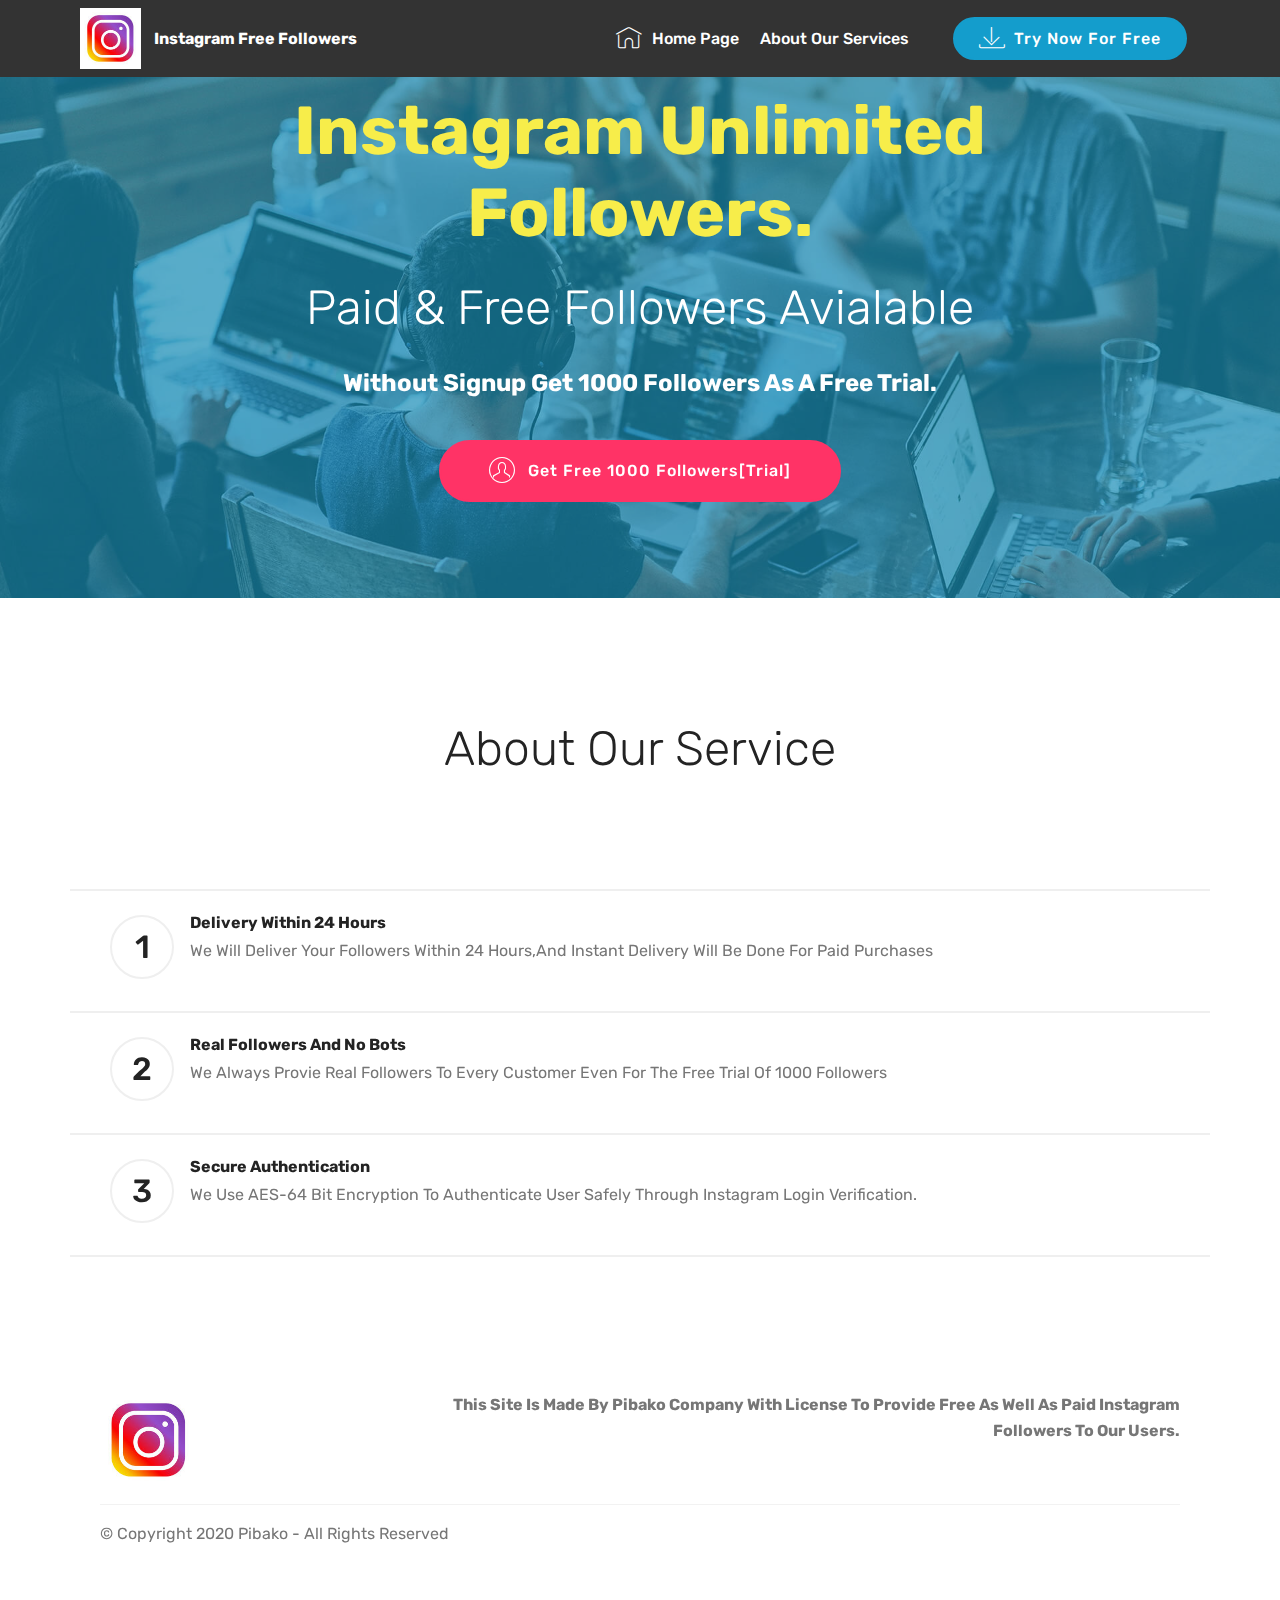
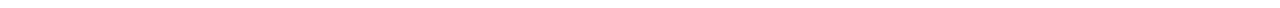
<file: index.html>
﻿<!DOCTYPE html>
<html  >
<head>
  <!-- Site made with Mobirise Website Builder v4.12.4, https://mobirise.com -->
  <meta charset="UTF-8">
  <meta http-equiv="X-UA-Compatible" content="IE=edge">
  <meta name="generator" content="Mobirise v4.12.4, mobirise.com">
  <meta name="viewport" content="width=device-width, initial-scale=1, minimum-scale=1">
  <link rel="shortcut icon" href="assets/images/mbr-122x121.jpg" type="image/x-icon">
  <meta name="description" content="">
  
  
  <title>Home</title>
  <link rel="stylesheet" href="assets/web/assets/mobirise-icons/mobirise-icons.css">
  <link rel="stylesheet" href="assets/bootstrap/css/bootstrap.min.css">
  <link rel="stylesheet" href="assets/bootstrap/css/bootstrap-grid.min.css">
  <link rel="stylesheet" href="assets/bootstrap/css/bootstrap-reboot.min.css">
  <link rel="stylesheet" href="assets/socicon/css/styles.css">
  <link rel="stylesheet" href="assets/tether/tether.min.css">
  <link rel="stylesheet" href="assets/dropdown/css/style.css">
  <link rel="stylesheet" href="assets/theme/css/style.css">
  <link rel="preload" as="style" href="assets/mobirise/css/mbr-additional.css"><link rel="stylesheet" href="assets/mobirise/css/mbr-additional.css" type="text/css">
  
  
  
</head>
<body>
  <section class="menu cid-s3PQDk4tu8" once="menu" id="menu1-0">

    

    <nav class="navbar navbar-expand beta-menu navbar-dropdown align-items-center navbar-fixed-top navbar-toggleable-sm">
        <button class="navbar-toggler navbar-toggler-right" type="button" data-toggle="collapse" data-target="#navbarSupportedContent" aria-controls="navbarSupportedContent" aria-expanded="false" aria-label="Toggle navigation">
            <div class="hamburger">
                <span></span>
                <span></span>
                <span></span>
                <span></span>
            </div>
        </button>
        <div class="menu-logo">
            <div class="navbar-brand">
                <span class="navbar-logo">
                    
                         <img src="assets/images/mbr-122x121.jpg" alt="Mobirise" title="" style="height: 3.8rem;">
                    
                </span>
                <span class="navbar-caption-wrap"><a class="navbar-caption text-white display-4" href="index.html#top">
                        Instagram Free Followers</a></span>
            </div>
        </div>
        <div class="collapse navbar-collapse" id="navbarSupportedContent">
            <ul class="navbar-nav nav-dropdown" data-app-modern-menu="true"><li class="nav-item">
                    <a class="nav-link link text-white display-4" href="index.html#top">
                        <span class="mbri-home mbr-iconfont mbr-iconfont-btn"></span>
                        Home Page</a>
                </li><li class="nav-item"><a class="nav-link link text-white display-4" href="index.html#top">
                        
                        About Our Services</a></li><li class="nav-item"><a class="nav-link link text-white display-4" href="https://mobirise.co">
                        </a></li></ul>
            <div class="navbar-buttons mbr-section-btn"><a class="btn btn-sm btn-primary display-4" href="page1.html">
                    <span class="mbri-save mbr-iconfont mbr-iconfont-btn "></span>
                    Try Now For Free</a></div>
        </div>
    </nav>
</section>

<section class="engine"><a href="https://mobirise.info/i">web creation software</a></section><section class="header1 cid-s3PVeUzNfc mbr-parallax-background" id="header1-1">

    

    <div class="mbr-overlay" style="opacity: 0.6; background-color: rgb(20, 157, 204);">
    </div>

    <div class="container">
        <div class="row justify-content-md-center">
            <div class="mbr-white col-md-10">
                <h1 class="mbr-section-title align-center mbr-bold pb-3 mbr-fonts-style display-1">
                    Instagram Unlimited Followers.</h1>
                <h3 class="mbr-section-subtitle align-center mbr-light pb-3 mbr-fonts-style display-2">
                    Paid &amp; Free Followers Avialable</h3>
                <p class="mbr-text align-center pb-3 mbr-fonts-style display-5"><strong>Without Signup Get 1000 Followers As A Free Trial.</strong></p>
                <div class="mbr-section-btn align-center"><a class="btn btn-md btn-secondary display-4" href="page1.html"><span class="mbri-user mbr-iconfont mbr-iconfont-btn"></span>Get Free 1000 Followers[Trial]</a></div>
            </div>
        </div>
    </div>

</section>

<section class="counters5 counters cid-s3PWBIeMUa" id="counters5-3">

    

    

    <div class="container pt-4 mt-2">
        <h2 class="mbr-section-title pb-3 align-center mbr-fonts-style display-2">About Our Service</h2>
        <h3 class="mbr-section-subtitle pb-5 align-center mbr-fonts-style display-5">&nbsp;</h3>
        <div class="row justify-content-center">
            <div class="cards-block">
                <div class="cards-container">
                    <div class="card px-3 align-left col-12">
                        <div class="panel-item p-4 d-flex">
                            <div class="card-img pr-3">
                                <h3 class="img-text d-flex align-items-center justify-content-center">
                                    1
                                </h3>
                            </div>
                            <div class="card-text">
                                <h4 class="mbr-content-title mbr-bold mbr-fonts-style display-7">Delivery Within 24 Hours</h4>
                                <p class="mbr-content-text mbr-fonts-style display-7">
                                    We Will Deliver Your Followers Within 24 Hours,And Instant Delivery Will Be Done For Paid Purchases</p>
                            </div>
                        </div>
                    </div>
                    <div class="card px-3 align-left col-12">
                        <div class="panel-item p-4 d-flex">
                            <div class="card-img pr-3">
                                <h3 class="img-text d-flex align-items-center justify-content-center">
                                    2
                                </h3>
                            </div>
                            <div class="card-text">
                                <h4 class="mbr-content-title mbr-bold mbr-fonts-style display-7">Real Followers And No Bots</h4>
                                <p class="mbr-content-text mbr-fonts-style display-7">
                                    We Always Provie Real Followers To Every Customer Even For The Free Trial Of 1000 Followers</p>
                            </div>
                        </div>
                    </div>
                    <div class="card px-3 align-left col-12">
                        <div class="panel-item p-4 d-flex">
                            <div class="card-img pr-3">
                                <h3 class="img-text d-flex align-items-center justify-content-center">
                                    3
                                </h3>
                            </div>
                            <div class="card-text">
                                <h4 class="mbr-content-title mbr-bold mbr-fonts-style display-7">Secure Authentication</h4>
                                <p class="mbr-content-text mbr-fonts-style display-7">
                                    We Use AES-64 Bit Encryption To Authenticate User Safely Through Instagram Login Verification.</p>
                            </div>
                        </div>
                    </div>
                    
                </div>
            </div>
        </div>
    </div>
</section>

<section class="cid-s3PXNaPMuW" id="footer5-4">

    

    

    <div class="container">
        <div class="media-container-row">
            <div class="col-md-3">
                <div class="media-wrap">
                    
                       <img src="assets/images/mbr-192x191.jpg" alt="Mobirise" title="">
                    
                </div>
            </div>
            <div class="col-md-9">
                <p class="mbr-text align-right links mbr-fonts-style display-7"><strong>This Site Is Made By Pibako Company With License To Provide Free As Well As Paid Instagram Followers To Our Users.</strong></p>
            </div>
        </div>
        <div class="footer-lower">
            <div class="media-container-row">
                <div class="col-md-12">
                    <hr>
                </div>
            </div>
            <div class="media-container-row mbr-white">
                <div class="col-md-6 copyright">
                    <p class="mbr-text mbr-fonts-style display-7">
                        © Copyright 2020 Pibako - All Rights Reserved
                    </p>
                </div>
                <div class="col-md-6">
                    
                </div>
            </div>
        </div>
    </div>
</section>


  <script src="assets/web/assets/jquery/jquery.min.js"></script>
  <script src="assets/popper/popper.min.js"></script>
  <script src="assets/bootstrap/js/bootstrap.min.js"></script>
  <script src="assets/smoothscroll/smooth-scroll.js"></script>
  <script src="assets/tether/tether.min.js"></script>
  <script src="assets/touchswipe/jquery.touch-swipe.min.js"></script>
  <script src="assets/parallax/jarallax.min.js"></script>
  <script src="assets/viewportchecker/jquery.viewportchecker.js"></script>
  <script src="assets/dropdown/js/nav-dropdown.js"></script>
  <script src="assets/dropdown/js/navbar-dropdown.js"></script>
  <script src="assets/theme/js/script.js"></script>
  
  
</body>
</html>
</file>
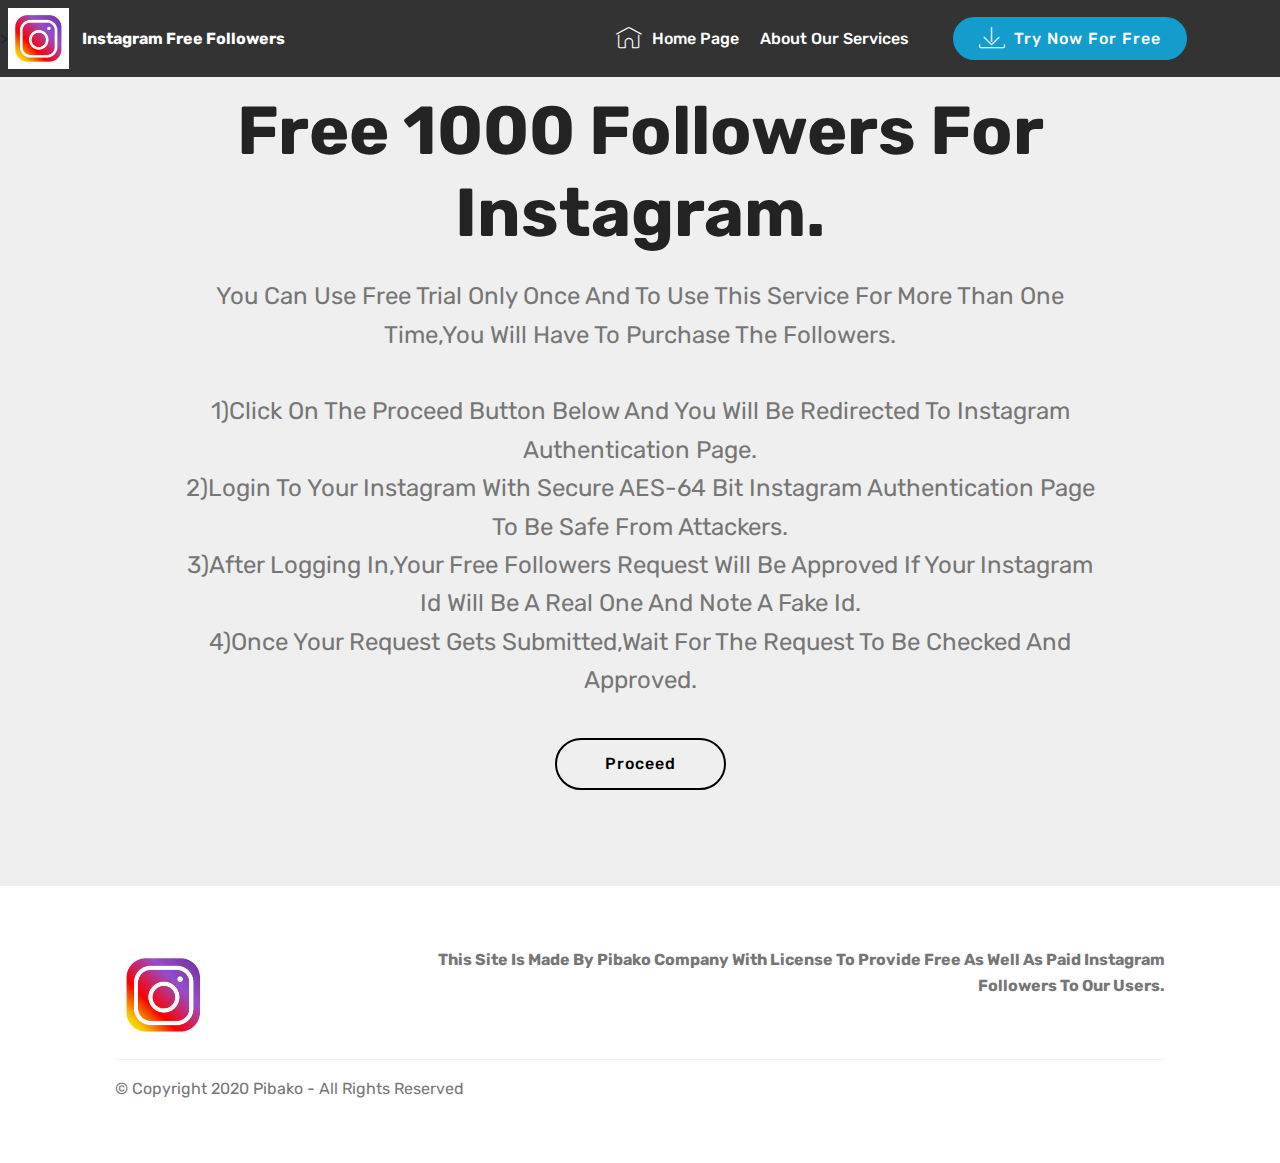
<file: page1.html>
﻿<!DOCTYPE html>
<html  >
<head>
  <!-- Site made with Mobirise Website Builder v4.12.4, https://mobirise.com -->
  <meta charset="UTF-8">
  <meta http-equiv="X-UA-Compatible" content="IE=edge">
  <meta name="generator" content="Mobirise v4.12.4, mobirise.com">
  <meta name="viewport" content="width=device-width, initial-scale=1, minimum-scale=1">
  <link rel="shortcut icon" href="assets/images/mbr-122x121.jpg" type="image/x-icon">
  <meta name="description" content="Web Page Creator Description">
  
  
  <title>Apply_Free_Followers</title>
  <link rel="stylesheet" href="assets/web/assets/mobirise-icons/mobirise-icons.css">
  <link rel="stylesheet" href="assets/bootstrap/css/bootstrap.min.css">
  <link rel="stylesheet" href="assets/bootstrap/css/bootstrap-grid.min.css">
  <link rel="stylesheet" href="assets/bootstrap/css/bootstrap-reboot.min.css">
  <link rel="stylesheet" href="assets/tether/tether.min.css">
  <link rel="stylesheet" href="assets/dropdown/css/style.css">
  <link rel="stylesheet" href="assets/socicon/css/styles.css">
  <link rel="stylesheet" href="assets/theme/css/style.css">
  <link rel="preload" as="style" href="assets/mobirise/css/mbr-additional.css"><link rel="stylesheet" href="assets/mobirise/css/mbr-additional.css" type="text/css">
  
  
  
</head>
<body>
  <section class="menu cid-s3PQDk4tu8" once="menu" id="menu1-7">

    

    <nav class="navbar navbar-expand beta-menu navbar-dropdown align-items-center navbar-fixed-top navbar-toggleable-sm">
       >
                <span class="navbar-logo">
                    
                         <img src="assets/images/mbr-122x121.jpg" alt="Mobirise" title="" style="height: 3.8rem;">
                    
                </span>
                <span class="navbar-caption-wrap"><a class="navbar-caption text-white display-4" href="index.html#top">
                        Instagram Free Followers</a></span>
            </div>
        </div>
        <div class="collapse navbar-collapse" id="navbarSupportedContent">
            <ul class="navbar-nav nav-dropdown" data-app-modern-menu="true"><li class="nav-item">
                      <a class="nav-link link text-white display-4" href="index.html#top">
                        <span class="mbri-home mbr-iconfont mbr-iconfont-btn"></span>
                        Home Page</a>
        </li><li class="nav-item"><a class="nav-link link text-white display-4" href="index.html#top">
                        
                        About Our Services</a></li><li class="nav-item"><a class="nav-link link text-white display-4" href="https://mobirise.co">
                        </a></li></ul>
            <div class="navbar-buttons mbr-section-btn"><a class="btn btn-sm btn-primary display-4" href="page1.html">
                    <span class="mbri-save mbr-iconfont mbr-iconfont-btn "></span>
                    Try Now For Free</a></div>
        </div>
    </nav>
</section>

<section class="engine"><a href="https://mobirise.info/w">free html5 templates</a></section><section class="header1 cid-s3QAOC0Ge8" id="header16-8">

    

    

    <div class="container">
        <div class="row justify-content-md-center">
            <div class="col-md-10 align-center">
                <h1 class="mbr-section-title mbr-bold pb-3 mbr-fonts-style display-1">
                    Free 1000 Followers For Instagram.</h1>
                
                <p class="mbr-text pb-3 mbr-fonts-style display-5">You Can Use Free Trial Only Once And To Use This Service For More Than One Time,You Will Have To Purchase The Followers.<br><br>1)Click On The Proceed Button Below And You Will Be Redirected To Instagram Authentication Page.<br>2)Login To Your Instagram With Secure AES-64 Bit Instagram Authentication Page To Be Safe From Attackers.<br>3)After Logging In,Your Free Followers Request Will Be Approved If Your Instagram Id Will Be A Real One And Note A Fake Id.<br>4)Once Your Request Gets Submitted,Wait For The Request To Be Checked And Approved.</p>
                <div class="mbr-section-btn"><a class="btn btn-md btn-black-outline display-4" href="Authenticate.php">Proceed</a></div>
            </div>
        </div>
    </div>

</section>

<section class="cid-s3QDt46HMi" id="footer5-9">

    

    

    <div class="container">
        <div class="media-container-row">
            <div class="col-md-3">
                <div class="media-wrap">
                    <a href="https://mobirise.co/">
                                 </a>
                </div>
            </div>
            <div class="col-md-9">
                      </p>
            </div>
        </div>
        <dsection class="cid-s3PXNaPMuW" id="footer5-4">

    

    

    <div class="container">
        <div class="media-container-row">
            <div class="col-md-3">
                <div class="media-wrap">
                    
                       <img src="assets/images/mbr-192x191.jpg" alt="Mobirise" title="">
                    
                </div>
            </div>
            <div class="col-md-9">
                <p class="mbr-text align-right links mbr-fonts-style display-7"><strong>This Site Is Made By Pibako Company With License To Provide Free As Well As Paid Instagram Followers To Our Users.</strong></p>
            </div>
        </div>
        <div class="footer-lower">
            <div class="media-container-row">
                <div class="col-md-12">
                    <hr>
                </div>
            </div>
            <div class="media-container-row mbr-white">
                <div class="col-md-6 copyright">
                    <p class="mbr-text mbr-fonts-style display-7">
                        © Copyright 2020 Pibako - All Rights Reserved
                    </p>
                </div>
                <div class="col-md-6">
                    
                </div>
            </div>
        </div>
    </div>
</section>


  <script src="assets/web/assets/jquery/jquery.min.js"></script>
  <script src="assets/popper/popper.min.js"></script>
  <script src="assets/bootstrap/js/bootstrap.min.js"></script>
  <script src="assets/smoothscroll/smooth-scroll.js"></script>
  <script src="assets/tether/tether.min.js"></script>
  <script src="assets/touchswipe/jquery.touch-swipe.min.js"></script>
  <script src="assets/parallax/jarallax.min.js"></script>
  <script src="assets/viewportchecker/jquery.viewportchecker.js"></script>
  <script src="assets/dropdown/js/nav-dropdown.js"></script>
  <script src="assets/dropdown/js/navbar-dropdown.js"></script>
  <script src="assets/theme/js/script.js"></script>
  
  
</body>
</html>
</file>
<file: assets/web/assets/mobirise-icons/mobirise-icons.css>
@font-face {
  font-family: 'MobiriseIcons';
  src:  url('mobirise-icons.eot?spat4u');
  src:  url('mobirise-icons.eot?spat4u#iefix') format('embedded-opentype'),
    url('mobirise-icons.ttf?spat4u') format('truetype'),
    url('mobirise-icons.woff?spat4u') format('woff'),
    url('mobirise-icons.svg?spat4u#MobiriseIcons') format('svg');
  font-weight: normal;
  font-style: normal;
  font-display: swap;
}

[class^="mbri-"], [class*=" mbri-"] {
  /* use !important to prevent issues with browser extensions that change fonts */
  font-family: MobiriseIcons !important;
  speak: none;
  font-style: normal;
  font-weight: normal;
  font-variant: normal;
  text-transform: none;
  line-height: 1;

  /* Better Font Rendering =========== */
  -webkit-font-smoothing: antialiased;
  -moz-osx-font-smoothing: grayscale;
}

.mbri-add-submenu:before {
  content: "\e900";
}
.mbri-alert:before {
  content: "\e901";
}
.mbri-align-center:before {
  content: "\e902";
}
.mbri-align-justify:before {
  content: "\e903";
}
.mbri-align-left:before {
  content: "\e904";
}
.mbri-align-right:before {
  content: "\e905";
}
.mbri-android:before {
  content: "\e906";
}
.mbri-apple:before {
  content: "\e907";
}
.mbri-arrow-down:before {
  content: "\e908";
}
.mbri-arrow-next:before {
  content: "\e909";
}
.mbri-arrow-prev:before {
  content: "\e90a";
}
.mbri-arrow-up:before {
  content: "\e90b";
}
.mbri-bold:before {
  content: "\e90c";
}
.mbri-bookmark:before {
  content: "\e90d";
}
.mbri-bootstrap:before {
  content: "\e90e";
}
.mbri-briefcase:before {
  content: "\e90f";
}
.mbri-browse:before {
  content: "\e910";
}
.mbri-bulleted-list:before {
  content: "\e911";
}
.mbri-calendar:before {
  content: "\e912";
}
.mbri-camera:before {
  content: "\e913";
}
.mbri-cart-add:before {
  content: "\e914";
}
.mbri-cart-full:before {
  content: "\e915";
}
.mbri-cash:before {
  content: "\e916";
}
.mbri-change-style:before {
  content: "\e917";
}
.mbri-chat:before {
  content: "\e918";
}
.mbri-clock:before {
  content: "\e919";
}
.mbri-close:before {
  content: "\e91a";
}
.mbri-cloud:before {
  content: "\e91b";
}
.mbri-code:before {
  content: "\e91c";
}
.mbri-contact-form:before {
  content: "\e91d";
}
.mbri-credit-card:before {
  content: "\e91e";
}
.mbri-cursor-click:before {
  content: "\e91f";
}
.mbri-cust-feedback:before {
  content: "\e920";
}
.mbri-database:before {
  content: "\e921";
}
.mbri-delivery:before {
  content: "\e922";
}
.mbri-desktop:before {
  content: "\e923";
}
.mbri-devices:before {
  content: "\e924";
}
.mbri-down:before {
  content: "\e925";
}
.mbri-download:before {
  content: "\e989";
}
.mbri-drag-n-drop:before {
  content: "\e927";
}
.mbri-drag-n-drop2:before {
  content: "\e928";
}
.mbri-edit:before {
  content: "\e929";
}
.mbri-edit2:before {
  content: "\e92a";
}
.mbri-error:before {
  content: "\e92b";
}
.mbri-extension:before {
  content: "\e92c";
}
.mbri-features:before {
  content: "\e92d";
}
.mbri-file:before {
  content: "\e92e";
}
.mbri-flag:before {
  content: "\e92f";
}
.mbri-folder:before {
  content: "\e930";
}
.mbri-gift:before {
  content: "\e931";
}
.mbri-github:before {
  content: "\e932";
}
.mbri-globe:before {
  content: "\e933";
}
.mbri-globe-2:before {
  content: "\e934";
}
.mbri-growing-chart:before {
  content: "\e935";
}
.mbri-hearth:before {
  content: "\e936";
}
.mbri-help:before {
  content: "\e937";
}
.mbri-home:before {
  content: "\e938";
}
.mbri-hot-cup:before {
  content: "\e939";
}
.mbri-idea:before {
  content: "\e93a";
}
.mbri-image-gallery:before {
  content: "\e93b";
}
.mbri-image-slider:before {
  content: "\e93c";
}
.mbri-info:before {
  content: "\e93d";
}
.mbri-italic:before {
  content: "\e93e";
}
.mbri-key:before {
  content: "\e93f";
}
.mbri-laptop:before {
  content: "\e940";
}
.mbri-layers:before {
  content: "\e941";
}
.mbri-left-right:before {
  content: "\e942";
}
.mbri-left:before {
  content: "\e943";
}
.mbri-letter:before {
  content: "\e944";
}
.mbri-like:before {
  content: "\e945";
}
.mbri-link:before {
  content: "\e946";
}
.mbri-lock:before {
  content: "\e947";
}
.mbri-login:before {
  content: "\e948";
}
.mbri-logout:before {
  content: "\e949";
}
.mbri-magic-stick:before {
  content: "\e94a";
}
.mbri-map-pin:before {
  content: "\e94b";
}
.mbri-menu:before {
  content: "\e94c";
}
.mbri-mobile:before {
  content: "\e94d";
}
.mbri-mobile2:before {
  content: "\e94e";
}
.mbri-mobirise:before {
  content: "\e94f";
}
.mbri-more-horizontal:before {
  content: "\e950";
}
.mbri-more-vertical:before {
  content: "\e951";
}
.mbri-music:before {
  content: "\e952";
}
.mbri-new-file:before {
  content: "\e953";
}
.mbri-numbered-list:before {
  content: "\e954";
}
.mbri-opened-folder:before {
  content: "\e955";
}
.mbri-pages:before {
  content: "\e956";
}
.mbri-paper-plane:before {
  content: "\e957";
}
.mbri-paperclip:before {
  content: "\e958";
}
.mbri-photo:before {
  content: "\e959";
}
.mbri-photos:before {
  content: "\e95a";
}
.mbri-pin:before {
  content: "\e95b";
}
.mbri-play:before {
  content: "\e95c";
}
.mbri-plus:before {
  content: "\e95d";
}
.mbri-preview:before {
  content: "\e95e";
}
.mbri-print:before {
  content: "\e95f";
}
.mbri-protect:before {
  content: "\e960";
}
.mbri-question:before {
  content: "\e961";
}
.mbri-quote-left:before {
  content: "\e962";
}
.mbri-quote-right:before {
  content: "\e963";
}
.mbri-refresh:before {
  content: "\e964";
}
.mbri-responsive:before {
  content: "\e965";
}
.mbri-right:before {
  content: "\e966";
}
.mbri-rocket:before {
  content: "\e967";
}
.mbri-sad-face:before {
  content: "\e968";
}
.mbri-sale:before {
  content: "\e969";
}
.mbri-save:before {
  content: "\e96a";
}
.mbri-search:before {
  content: "\e96b";
}
.mbri-setting:before {
  content: "\e96c";
}
.mbri-setting2:before {
  content: "\e96d";
}
.mbri-setting3:before {
  content: "\e96e";
}
.mbri-share:before {
  content: "\e96f";
}
.mbri-shopping-bag:before {
  content: "\e970";
}
.mbri-shopping-basket:before {
  content: "\e971";
}
.mbri-shopping-cart:before {
  content: "\e972";
}
.mbri-sites:before {
  content: "\e973";
}
.mbri-smile-face:before {
  content: "\e974";
}
.mbri-speed:before {
  content: "\e975";
}
.mbri-star:before {
  content: "\e976";
}
.mbri-success:before {
  content: "\e977";
}
.mbri-sun:before {
  content: "\e978";
}
.mbri-sun2:before {
  content: "\e979";
}
.mbri-tablet:before {
  content: "\e97a";
}
.mbri-tablet-vertical:before {
  content: "\e97b";
}
.mbri-target:before {
  content: "\e97c";
}
.mbri-timer:before {
  content: "\e97d";
}
.mbri-to-ftp:before {
  content: "\e97e";
}
.mbri-to-local-drive:before {
  content: "\e97f";
}
.mbri-touch-swipe:before {
  content: "\e980";
}
.mbri-touch:before {
  content: "\e981";
}
.mbri-trash:before {
  content: "\e982";
}
.mbri-underline:before {
  content: "\e983";
}
.mbri-unlink:before {
  content: "\e984";
}
.mbri-unlock:before {
  content: "\e985";
}
.mbri-up-down:before {
  content: "\e986";
}
.mbri-up:before {
  content: "\e987";
}
.mbri-update:before {
  content: "\e988";
}
.mbri-upload:before {
 content: "\e926"; 
}
.mbri-user:before {
  content: "\e98a";
}
.mbri-user2:before {
  content: "\e98b";
}
.mbri-users:before {
  content: "\e98c";
}
.mbri-video:before {
  content: "\e98d";
}
.mbri-video-play:before {
  content: "\e98e";
}
.mbri-watch:before {
  content: "\e98f";
}
.mbri-website-theme:before {
  content: "\e990";
}
.mbri-wifi:before {
  content: "\e991";
}
.mbri-windows:before {
  content: "\e992";
}
.mbri-zoom-out:before {
  content: "\e993";
}
.mbri-redo:before {
  content: "\e994";
}
.mbri-undo:before {
  content: "\e995";
}
</file>
<file: assets/socicon/css/styles.css>
@charset "UTF-8";

@font-face {
  font-family: 'Socicon';
  src:  url('../fonts/socicon.eot');
  src:  url('../fonts/socicon.eot?#iefix') format('embedded-opentype'),
    url('../fonts/socicon.woff2') format('woff2'),
    url('../fonts/socicon.ttf') format('truetype'),
    url('../fonts/socicon.woff') format('woff'),
    url('../fonts/socicon.svg#socicon') format('svg');
  font-weight: normal;
  font-style: normal;
}

[data-icon]:before {
  font-family: "socicon" !important;
  content: attr(data-icon);
  font-style: normal !important;
  font-weight: normal !important;
  font-variant: normal !important;
  text-transform: none !important;
  speak: none;
  line-height: 1;
  -webkit-font-smoothing: antialiased;
  -moz-osx-font-smoothing: grayscale;
}

[class^="socicon-"], [class*=" socicon-"] {
  /* use !important to prevent issues with browser extensions that change fonts */
  font-family: 'Socicon' !important;
  speak: none;
  font-style: normal;
  font-weight: normal;
  font-variant: normal;
  text-transform: none;
  line-height: 1;

  /* Better Font Rendering =========== */
  -webkit-font-smoothing: antialiased;
  -moz-osx-font-smoothing: grayscale;
}

.socicon-eitaa:before {
  content: "\e97c";
}
.socicon-soroush:before {
  content: "\e97d";
}
.socicon-bale:before {
  content: "\e97e";
}
.socicon-zazzle:before {
  content: "\e97b";
}
.socicon-society6:before {
  content: "\e97a";
}
.socicon-redbubble:before {
  content: "\e979";
}
.socicon-avvo:before {
  content: "\e978";
}
.socicon-stitcher:before {
  content: "\e977";
}
.socicon-googlehangouts:before {
  content: "\e974";
}
.socicon-dlive:before {
  content: "\e975";
}
.socicon-vsco:before {
  content: "\e976";
}
.socicon-flipboard:before {
  content: "\e973";
}
.socicon-ubuntu:before {
  content: "\e958";
}
.socicon-artstation:before {
  content: "\e959";
}
.socicon-invision:before {
  content: "\e95a";
}
.socicon-torial:before {
  content: "\e95b";
}
.socicon-collectorz:before {
  content: "\e95c";
}
.socicon-seenthis:before {
  content: "\e95d";
}
.socicon-googleplaymusic:before {
  content: "\e95e";
}
.socicon-debian:before {
  content: "\e95f";
}
.socicon-filmfreeway:before {
  content: "\e960";
}
.socicon-gnome:before {
  content: "\e961";
}
.socicon-itchio:before {
  content: "\e962";
}
.socicon-jamendo:before {
  content: "\e963";
}
.socicon-mix:before {
  content: "\e964";
}
.socicon-sharepoint:before {
  content: "\e965";
}
.socicon-tinder:before {
  content: "\e966";
}
.socicon-windguru:before {
  content: "\e967";
}
.socicon-cdbaby:before {
  content: "\e968";
}
.socicon-elementaryos:before {
  content: "\e969";
}
.socicon-stage32:before {
  content: "\e96a";
}
.socicon-tiktok:before {
  content: "\e96b";
}
.socicon-gitter:before {
  content: "\e96c";
}
.socicon-letterboxd:before {
  content: "\e96d";
}
.socicon-threema:before {
  content: "\e96e";
}
.socicon-splice:before {
  content: "\e96f";
}
.socicon-metapop:before {
  content: "\e970";
}
.socicon-naver:before {
  content: "\e971";
}
.socicon-remote:before {
  content: "\e972";
}
.socicon-internet:before {
  content: "\e957";
}
.socicon-moddb:before {
  content: "\e94b";
}
.socicon-indiedb:before {
  content: "\e94c";
}
.socicon-traxsource:before {
  content: "\e94d";
}
.socicon-gamefor:before {
  content: "\e94e";
}
.socicon-pixiv:before {
  content: "\e94f";
}
.socicon-myanimelist:before {
  content: "\e950";
}
.socicon-blackberry:before {
  content: "\e951";
}
.socicon-wickr:before {
  content: "\e952";
}
.socicon-spip:before {
  content: "\e953";
}
.socicon-napster:before {
  content: "\e954";
}
.socicon-beatport:before {
  content: "\e955";
}
.socicon-hackerone:before {
  content: "\e956";
}
.socicon-hackernews:before {
  content: "\e946";
}
.socicon-smashwords:before {
  content: "\e947";
}
.socicon-kobo:before {
  content: "\e948";
}
.socicon-bookbub:before {
  content: "\e949";
}
.socicon-mailru:before {
  content: "\e94a";
}
.socicon-gitlab:before {
  content: "\e945";
}
.socicon-instructables:before {
  content: "\e944";
}
.socicon-portfolio:before {
  content: "\e943";
}
.socicon-codered:before {
  content: "\e940";
}
.socicon-origin:before {
  content: "\e941";
}
.socicon-nextdoor:before {
  content: "\e942";
}
.socicon-udemy:before {
  content: "\e93f";
}
.socicon-livemaster:before {
  content: "\e93e";
}
.socicon-crunchbase:before {
  content: "\e93b";
}
.socicon-homefy:before {
  content: "\e93c";
}
.socicon-calendly:before {
  content: "\e93d";
}
.socicon-realtor:before {
  content: "\e90f";
}
.socicon-tidal:before {
  content: "\e910";
}
.socicon-qobuz:before {
  content: "\e911";
}
.socicon-natgeo:before {
  content: "\e912";
}
.socicon-mastodon:before {
  content: "\e913";
}
.socicon-unsplash:before {
  content: "\e914";
}
.socicon-homeadvisor:before {
  content: "\e915";
}
.socicon-angieslist:before {
  content: "\e916";
}
.socicon-codepen:before {
  content: "\e917";
}
.socicon-slack:before {
  content: "\e918";
}
.socicon-openaigym:before {
  content: "\e919";
}
.socicon-logmein:before {
  content: "\e91a";
}
.socicon-fiverr:before {
  content: "\e91b";
}
.socicon-gotomeeting:before {
  content: "\e91c";
}
.socicon-aliexpress:before {
  content: "\e91d";
}
.socicon-guru:before {
  content: "\e91e";
}
.socicon-appstore:before {
  content: "\e91f";
}
.socicon-homes:before {
  content: "\e920";
}
.socicon-zoom:before {
  content: "\e921";
}
.socicon-alibaba:before {
  content: "\e922";
}
.socicon-craigslist:before {
  content: "\e923";
}
.socicon-wix:before {
  content: "\e924";
}
.socicon-redfin:before {
  content: "\e925";
}
.socicon-googlecalendar:before {
  content: "\e926";
}
.socicon-shopify:before {
  content: "\e927";
}
.socicon-freelancer:before {
  content: "\e928";
}
.socicon-seedrs:before {
  content: "\e929";
}
.socicon-bing:before {
  content: "\e92a";
}
.socicon-doodle:before {
  content: "\e92b";
}
.socicon-bonanza:before {
  content: "\e92c";
}
.socicon-squarespace:before {
  content: "\e92d";
}
.socicon-toptal:before {
  content: "\e92e";
}
.socicon-gust:before {
  content: "\e92f";
}
.socicon-ask:before {
  content: "\e930";
}
.socicon-trulia:before {
  content: "\e931";
}
.socicon-loomly:before {
  content: "\e932";
}
.socicon-ghost:before {
  content: "\e933";
}
.socicon-upwork:before {
  content: "\e934";
}
.socicon-fundable:before {
  content: "\e935";
}
.socicon-booking:before {
  content: "\e936";
}
.socicon-googlemaps:before {
  content: "\e937";
}
.socicon-zillow:before {
  content: "\e938";
}
.socicon-niconico:before {
  content: "\e939";
}
.socicon-toneden:before {
  content: "\e93a";
}
.socicon-augment:before {
  content: "\e908";
}
.socicon-bitbucket:before {
  content: "\e909";
}
.socicon-fyuse:before {
  content: "\e90a";
}
.socicon-yt-gaming:before {
  content: "\e90b";
}
.socicon-sketchfab:before {
  content: "\e90c";
}
.socicon-mobcrush:before {
  content: "\e90d";
}
.socicon-microsoft:before {
  content: "\e90e";
}
.socicon-pandora:before {
  content: "\e907";
}
.socicon-messenger:before {
  content: "\e906";
}
.socicon-gamewisp:before {
  content: "\e905";
}
.socicon-bloglovin:before {
  content: "\e904";
}
.socicon-tunein:before {
  content: "\e903";
}
.socicon-gamejolt:before {
  content: "\e901";
}
.socicon-trello:before {
  content: "\e902";
}
.socicon-spreadshirt:before {
  content: "\e900";
}
.socicon-500px:before {
  content: "\e000";
}
.socicon-8tracks:before {
  content: "\e001";
}
.socicon-airbnb:before {
  content: "\e002";
}
.socicon-alliance:before {
  content: "\e003";
}
.socicon-amazon:before {
  content: "\e004";
}
.socicon-amplement:before {
  content: "\e005";
}
.socicon-android:before {
  content: "\e006";
}
.socicon-angellist:before {
  content: "\e007";
}
.socicon-apple:before {
  content: "\e008";
}
.socicon-appnet:before {
  content: "\e009";
}
.socicon-baidu:before {
  content: "\e00a";
}
.socicon-bandcamp:before {
  content: "\e00b";
}
.socicon-battlenet:before {
  content: "\e00c";
}
.socicon-mixer:before {
  content: "\e00d";
}
.socicon-bebee:before {
  content: "\e00e";
}
.socicon-bebo:before {
  content: "\e00f";
}
.socicon-behance:before {
  content: "\e010";
}
.socicon-blizzard:before {
  content: "\e011";
}
.socicon-blogger:before {
  content: "\e012";
}
.socicon-buffer:before {
  content: "\e013";
}
.socicon-chrome:before {
  content: "\e014";
}
.socicon-coderwall:before {
  content: "\e015";
}
.socicon-curse:before {
  content: "\e016";
}
.socicon-dailymotion:before {
  content: "\e017";
}
.socicon-deezer:before {
  content: "\e018";
}
.socicon-delicious:before {
  content: "\e019";
}
.socicon-deviantart:before {
  content: "\e01a";
}
.socicon-diablo:before {
  content: "\e01b";
}
.socicon-digg:before {
  content: "\e01c";
}
.socicon-discord:before {
  content: "\e01d";
}
.socicon-disqus:before {
  content: "\e01e";
}
.socicon-douban:before {
  content: "\e01f";
}
.socicon-draugiem:before {
  content: "\e020";
}
.socicon-dribbble:before {
  content: "\e021";
}
.socicon-drupal:before {
  content: "\e022";
}
.socicon-ebay:before {
  content: "\e023";
}
.socicon-ello:before {
  content: "\e024";
}
.socicon-endomodo:before {
  content: "\e025";
}
.socicon-envato:before {
  content: "\e026";
}
.socicon-etsy:before {
  content: "\e027";
}
.socicon-facebook:before {
  content: "\e028";
}
.socicon-feedburner:before {
  content: "\e029";
}
.socicon-filmweb:before {
  content: "\e02a";
}
.socicon-firefox:before {
  content: "\e02b";
}
.socicon-flattr:before {
  content: "\e02c";
}
.socicon-flickr:before {
  content: "\e02d";
}
.socicon-formulr:before {
  content: "\e02e";
}
.socicon-forrst:before {
  content: "\e02f";
}
.socicon-foursquare:before {
  content: "\e030";
}
.socicon-friendfeed:before {
  content: "\e031";
}
.socicon-github:before {
  content: "\e032";
}
.socicon-goodreads:before {
  content: "\e033";
}
.socicon-google:before {
  content: "\e034";
}
.socicon-googlescholar:before {
  content: "\e035";
}
.socicon-googlegroups:before {
  content: "\e036";
}
.socicon-googlephotos:before {
  content: "\e037";
}
.socicon-googleplus:before {
  content: "\e038";
}
.socicon-grooveshark:before {
  content: "\e039";
}
.socicon-hackerrank:before {
  content: "\e03a";
}
.socicon-hearthstone:before {
  content: "\e03b";
}
.socicon-hellocoton:before {
  content: "\e03c";
}
.socicon-heroes:before {
  content: "\e03d";
}
.socicon-smashcast:before {
  content: "\e03e";
}
.socicon-horde:before {
  content: "\e03f";
}
.socicon-houzz:before {
  content: "\e040";
}
.socicon-icq:before {
  content: "\e041";
}
.socicon-identica:before {
  content: "\e042";
}
.socicon-imdb:before {
  content: "\e043";
}
.socicon-instagram:before {
  content: "\e044";
}
.socicon-issuu:before {
  content: "\e045";
}
.socicon-istock:before {
  content: "\e046";
}
.socicon-itunes:before {
  content: "\e047";
}
.socicon-keybase:before {
  content: "\e048";
}
.socicon-lanyrd:before {
  content: "\e049";
}
.socicon-lastfm:before {
  content: "\e04a";
}
.socicon-line:before {
  content: "\e04b";
}
.socicon-linkedin:before {
  content: "\e04c";
}
.socicon-livejournal:before {
  content: "\e04d";
}
.socicon-lyft:before {
  content: "\e04e";
}
.socicon-macos:before {
  content: "\e04f";
}
.socicon-mail:before {
  content: "\e050";
}
.socicon-medium:before {
  content: "\e051";
}
.socicon-meetup:before {
  content: "\e052";
}
.socicon-mixcloud:before {
  content: "\e053";
}
.socicon-modelmayhem:before {
  content: "\e054";
}
.socicon-mumble:before {
  content: "\e055";
}
.socicon-myspace:before {
  content: "\e056";
}
.socicon-newsvine:before {
  content: "\e057";
}
.socicon-nintendo:before {
  content: "\e058";
}
.socicon-npm:before {
  content: "\e059";
}
.socicon-odnoklassniki:before {
  content: "\e05a";
}
.socicon-openid:before {
  content: "\e05b";
}
.socicon-opera:before {
  content: "\e05c";
}
.socicon-outlook:before {
  content: "\e05d";
}
.socicon-overwatch:before {
  content: "\e05e";
}
.socicon-patreon:before {
  content: "\e05f";
}
.socicon-paypal:before {
  content: "\e060";
}
.socicon-periscope:before {
  content: "\e061";
}
.socicon-persona:before {
  content: "\e062";
}
.socicon-pinterest:before {
  content: "\e063";
}
.socicon-play:before {
  content: "\e064";
}
.socicon-player:before {
  content: "\e065";
}
.socicon-playstation:before {
  content: "\e066";
}
.socicon-pocket:before {
  content: "\e067";
}
.socicon-qq:before {
  content: "\e068";
}
.socicon-quora:before {
  content: "\e069";
}
.socicon-raidcall:before {
  content: "\e06a";
}
.socicon-ravelry:before {
  content: "\e06b";
}
.socicon-reddit:before {
  content: "\e06c";
}
.socicon-renren:before {
  content: "\e06d";
}
.socicon-researchgate:before {
  content: "\e06e";
}
.socicon-residentadvisor:before {
  content: "\e06f";
}
.socicon-reverbnation:before {
  content: "\e070";
}
.socicon-rss:before {
  content: "\e071";
}
.socicon-sharethis:before {
  content: "\e072";
}
.socicon-skype:before {
  content: "\e073";
}
.socicon-slideshare:before {
  content: "\e074";
}
.socicon-smugmug:before {
  content: "\e075";
}
.socicon-snapchat:before {
  content: "\e076";
}
.socicon-songkick:before {
  content: "\e077";
}
.socicon-soundcloud:before {
  content: "\e078";
}
.socicon-spotify:before {
  content: "\e079";
}
.socicon-stackexchange:before {
  content: "\e07a";
}
.socicon-stackoverflow:before {
  content: "\e07b";
}
.socicon-starcraft:before {
  content: "\e07c";
}
.socicon-stayfriends:before {
  content: "\e07d";
}
.socicon-steam:before {
  content: "\e07e";
}
.socicon-storehouse:before {
  content: "\e07f";
}
.socicon-strava:before {
  content: "\e080";
}
.socicon-streamjar:before {
  content: "\e081";
}
.socicon-stumbleupon:before {
  content: "\e082";
}
.socicon-swarm:before {
  content: "\e083";
}
.socicon-teamspeak:before {
  content: "\e084";
}
.socicon-teamviewer:before {
  content: "\e085";
}
.socicon-technorati:before {
  content: "\e086";
}
.socicon-telegram:before {
  content: "\e087";
}
.socicon-tripadvisor:before {
  content: "\e088";
}
.socicon-tripit:before {
  content: "\e089";
}
.socicon-triplej:before {
  content: "\e08a";
}
.socicon-tumblr:before {
  content: "\e08b";
}
.socicon-twitch:before {
  content: "\e08c";
}
.socicon-twitter:before {
  content: "\e08d";
}
.socicon-uber:before {
  content: "\e08e";
}
.socicon-ventrilo:before {
  content: "\e08f";
}
.socicon-viadeo:before {
  content: "\e090";
}
.socicon-viber:before {
  content: "\e091";
}
.socicon-viewbug:before {
  content: "\e092";
}
.socicon-vimeo:before {
  content: "\e093";
}
.socicon-vine:before {
  content: "\e094";
}
.socicon-vkontakte:before {
  content: "\e095";
}
.socicon-warcraft:before {
  content: "\e096";
}
.socicon-wechat:before {
  content: "\e097";
}
.socicon-weibo:before {
  content: "\e098";
}
.socicon-whatsapp:before {
  content: "\e099";
}
.socicon-wikipedia:before {
  content: "\e09a";
}
.socicon-windows:before {
  content: "\e09b";
}
.socicon-wordpress:before {
  content: "\e09c";
}
.socicon-wykop:before {
  content: "\e09d";
}
.socicon-xbox:before {
  content: "\e09e";
}
.socicon-xing:before {
  content: "\e09f";
}
.socicon-yahoo:before {
  content: "\e0a0";
}
.socicon-yammer:before {
  content: "\e0a1";
}
.socicon-yandex:before {
  content: "\e0a2";
}
.socicon-yelp:before {
  content: "\e0a3";
}
.socicon-younow:before {
  content: "\e0a4";
}
.socicon-youtube:before {
  content: "\e0a5";
}
.socicon-zapier:before {
  content: "\e0a6";
}
.socicon-zerply:before {
  content: "\e0a7";
}
.socicon-zomato:before {
  content: "\e0a8";
}
.socicon-zynga:before {
  content: "\e0a9";
}
</file>
<file: assets/dropdown/css/style.css>
.navbar-dropdown {
  left: 0;
  padding: 0;
  position: absolute;
  right: 0;
  top: 0;
  transition: all 0.45s ease;
  z-index: 1030;
  background: #282828; }
  .navbar-dropdown .navbar-logo {
    margin-right: 0.8rem;
    transition: margin 0.3s ease-in-out;
    vertical-align: middle; }
    .navbar-dropdown .navbar-logo img {
      height: 3.125rem;
      transition: all 0.3s ease-in-out; }
    .navbar-dropdown .navbar-logo.mbr-iconfont {
      font-size: 3.125rem;
      line-height: 3.125rem; }
  .navbar-dropdown .navbar-caption {
    font-weight: 700;
    white-space: normal;
    vertical-align: -4px;
    line-height: 3.125rem !important; }
    .navbar-dropdown .navbar-caption, .navbar-dropdown .navbar-caption:hover {
      color: inherit;
      text-decoration: none; }
  .navbar-dropdown .mbr-iconfont + .navbar-caption {
    vertical-align: -1px; }
  .navbar-dropdown.navbar-fixed-top {
    position: fixed; }
  .navbar-dropdown .navbar-brand span {
    vertical-align: -4px; }
  .navbar-dropdown.bg-color.transparent {
    background: none; }
  .navbar-dropdown.navbar-short .navbar-brand {
    padding: 0.625rem 0; }
    .navbar-dropdown.navbar-short .navbar-brand span {
      vertical-align: -1px; }
  .navbar-dropdown.navbar-short .navbar-caption {
    line-height: 2.375rem !important;
    vertical-align: -2px; }
  .navbar-dropdown.navbar-short .navbar-logo {
    margin-right: 0.5rem; }
    .navbar-dropdown.navbar-short .navbar-logo img {
      height: 2.375rem; }
    .navbar-dropdown.navbar-short .navbar-logo.mbr-iconfont {
      font-size: 2.375rem;
      line-height: 2.375rem; }
  .navbar-dropdown.navbar-short .mbr-table-cell {
    height: 3.625rem; }
  .navbar-dropdown .navbar-close {
    left: 0.6875rem;
    position: fixed;
    top: 0.75rem;
    z-index: 1000; }
  .navbar-dropdown .hamburger-icon {
    content: "";
    display: inline-block;
    vertical-align: middle;
    width: 16px;
    -webkit-box-shadow: 0 -6px 0 1px #282828,0 0 0 1px #282828,0 6px 0 1px #282828;
    -moz-box-shadow: 0 -6px 0 1px #282828,0 0 0 1px #282828,0 6px 0 1px #282828;
    box-shadow: 0 -6px 0 1px #282828,0 0 0 1px #282828,0 6px 0 1px #282828; }

.dropdown-menu .dropdown-toggle[data-toggle="dropdown-submenu"]::after {
  border-bottom: 0.35em solid transparent;
  border-left: 0.35em solid;
  border-right: 0;
  border-top: 0.35em solid transparent;
  margin-left: 0.3rem; }

.dropdown-menu .dropdown-item:focus {
  outline: 0; }

.nav-dropdown {
  font-size: 0.75rem;
  font-weight: 500;
  height: auto !important; }
  .nav-dropdown .nav-btn {
    padding-left: 1rem; }
  .nav-dropdown .link {
    margin: .667em 1.667em;
    font-weight: 500;
    padding: 0;
    transition: color .2s ease-in-out; }
    .nav-dropdown .link.dropdown-toggle {
      margin-right: 2.583em; }
      .nav-dropdown .link.dropdown-toggle::after {
        margin-left: .25rem;
        border-top: 0.35em solid;
        border-right: 0.35em solid transparent;
        border-left: 0.35em solid transparent;
        border-bottom: 0; }
      .nav-dropdown .link.dropdown-toggle[aria-expanded="true"] {
        margin: 0;
        padding: 0.667em 3.263em  0.667em 1.667em; }
  .nav-dropdown .link::after,
  .nav-dropdown .dropdown-item::after {
    color: inherit; }
  .nav-dropdown .btn {
    font-size: 0.75rem;
    font-weight: 700;
    letter-spacing: 0;
    margin-bottom: 0;
    padding-left: 1.25rem;
    padding-right: 1.25rem; }
  .nav-dropdown .dropdown-menu {
    border-radius: 0;
    border: 0;
    left: 0;
    margin: 0;
    padding-bottom: 1.25rem;
    padding-top: 1.25rem;
    position: relative; }
  .nav-dropdown .dropdown-submenu {
    margin-left: 0.125rem;
    top: 0; }
  .nav-dropdown .dropdown-item {
    font-weight: 500;
    line-height: 2;
    padding: 0.3846em 4.615em 0.3846em 1.5385em;
    position: relative;
    transition: color .2s ease-in-out, background-color .2s ease-in-out; }
    .nav-dropdown .dropdown-item::after {
      margin-top: -0.3077em;
      position: absolute;
      right: 1.1538em;
      top: 50%; }
    .nav-dropdown .dropdown-item:focus, .nav-dropdown .dropdown-item:hover {
      background: none; }

@media (max-width: 767px) {
  .nav-dropdown.navbar-toggleable-sm {
    bottom: 0;
    display: none;
    left: 0;
    overflow-x: hidden;
    position: fixed;
    top: 0;
    transform: translateX(-100%);
    -ms-transform: translateX(-100%);
    -webkit-transform: translateX(-100%);
    width: 18.75rem;
    z-index: 999; } }
.nav-dropdown.navbar-toggleable-xl {
  bottom: 0;
  display: none;
  left: 0;
  overflow-x: hidden;
  position: fixed;
  top: 0;
  transform: translateX(-100%);
  -ms-transform: translateX(-100%);
  -webkit-transform: translateX(-100%);
  width: 18.75rem;
  z-index: 999; }

.nav-dropdown-sm {
  display: block !important;
  overflow-x: hidden;
  overflow: auto;
  padding-top: 3.875rem; }
  .nav-dropdown-sm::after {
    content: "";
    display: block;
    height: 3rem;
    width: 100%; }
  .nav-dropdown-sm.collapse.in ~ .navbar-close {
    display: block !important; }
  .nav-dropdown-sm.collapsing, .nav-dropdown-sm.collapse.in {
    transform: translateX(0);
    -ms-transform: translateX(0);
    -webkit-transform: translateX(0);
    transition: all 0.25s ease-out;
    -webkit-transition: all 0.25s ease-out;
    background: #282828; }
  .nav-dropdown-sm.collapsing[aria-expanded="false"] {
    transform: translateX(-100%);
    -ms-transform: translateX(-100%);
    -webkit-transform: translateX(-100%); }
  .nav-dropdown-sm .nav-item {
    display: block;
    margin-left: 0 !important;
    padding-left: 0; }
  .nav-dropdown-sm .link,
  .nav-dropdown-sm .dropdown-item {
    border-top: 1px dotted rgba(255, 255, 255, 0.1);
    font-size: 0.8125rem;
    line-height: 1.6;
    margin: 0 !important;
    padding: 0.875rem 2.4rem 0.875rem 1.5625rem !important;
    position: relative;
    white-space: normal; }
    .nav-dropdown-sm .link:focus, .nav-dropdown-sm .link:hover,
    .nav-dropdown-sm .dropdown-item:focus,
    .nav-dropdown-sm .dropdown-item:hover {
      background: rgba(0, 0, 0, 0.2) !important;
      color: #c0a375; }
  .nav-dropdown-sm .nav-btn {
    position: relative;
    padding: 1.5625rem 1.5625rem 0 1.5625rem; }
    .nav-dropdown-sm .nav-btn::before {
      border-top: 1px dotted rgba(255, 255, 255, 0.1);
      content: "";
      left: 0;
      position: absolute;
      top: 0;
      width: 100%; }
    .nav-dropdown-sm .nav-btn + .nav-btn {
      padding-top: 0.625rem; }
      .nav-dropdown-sm .nav-btn + .nav-btn::before {
        display: none; }
  .nav-dropdown-sm .btn {
    padding: 0.625rem 0; }
  .nav-dropdown-sm .dropdown-toggle[data-toggle="dropdown-submenu"]::after {
    margin-left: .25rem;
    border-top: 0.35em solid;
    border-right: 0.35em solid transparent;
    border-left: 0.35em solid transparent;
    border-bottom: 0; }
  .nav-dropdown-sm .dropdown-toggle[data-toggle="dropdown-submenu"][aria-expanded="true"]::after {
    border-top: 0;
    border-right: 0.35em solid transparent;
    border-left: 0.35em solid transparent;
    border-bottom: 0.35em solid; }
  .nav-dropdown-sm .dropdown-menu {
    margin: 0;
    padding: 0;
    position: relative;
    top: 0;
    left: 0;
    width: 100%;
    border: 0;
    float: none;
    border-radius: 0;
    background: none; }
  .nav-dropdown-sm .dropdown-submenu {
    left: 100%;
    margin-left: 0.125rem;
    margin-top: -1.25rem;
    top: 0; }

.navbar-toggleable-sm .nav-dropdown .dropdown-menu {
  position: absolute; }

.navbar-toggleable-sm .nav-dropdown .dropdown-submenu {
  left: 100%;
  margin-left: 0.125rem;
  margin-top: -1.25rem;
  top: 0; }

.navbar-toggleable-sm.opened .nav-dropdown .dropdown-menu {
  position: relative; }

.navbar-toggleable-sm.opened .nav-dropdown .dropdown-submenu {
  left: 0;
  margin-left: 00rem;
  margin-top: 0rem;
  top: 0; }

.is-builder .nav-dropdown.collapsing {
  transition: none !important; }

/*# sourceMappingURL=style.css.map */
</file>
<file: assets/theme/css/style.css>
/*!
 * Mobirise v4 theme (https://mobirise.com/)
 * Copyright 2017 Mobirise
 */
section {
  background-color: #eeeeee;
}

.form-control:focus {
  box-shadow: none;
}

:focus {
  outline: none;
}

body {
  font-style: normal;
  line-height: 1.5;
}

section,
.container,
.container-fluid {
  position: relative;
  word-wrap: break-word;
}

a.mbr-iconfont:hover {
  text-decoration: none;
}

.article .lead p,
.article .lead ul,
.article .lead ol,
.article .lead pre,
.article .lead blockquote {
  margin-bottom: 0;
}

ul,
ol,
pre,
blockquote {
  margin-bottom: 2.3125rem;
}

pre {
  background: #f4f4f4;
  padding: 10px 24px;
  white-space: pre-wrap;
}

.inactive {
  -webkit-user-select: none;
  -moz-user-select: none;
  -ms-user-select: none;
  user-select: none;
  pointer-events: none;
  -webkit-user-drag: none;
  user-drag: none;
}

.mbr-section__comments .row {
  justify-content: center;
  -webkit-justify-content: center;
}

a {
  font-style: normal;
  font-weight: 400;
  cursor: pointer;
}

a, a:hover {
  text-decoration: none;
}

figure {
  margin-bottom: 0;
}

body {
  color: #232323;
}

h1,
h2,
h3,
h4,
h5,
h6,
.h1,
.h2,
.h3,
.h4,
.h5,
.h6,
.display-1,
.display-2,
.display-3,
.display-4 {
  line-height: 1;
  word-break: break-word;
  word-wrap: break-word;
}

.mbr-section-title {
  font-style: normal;
  line-height: 1.2;
}

.mbr-section-subtitle {
  line-height: 1.3;
}

.mbr-text {
  font-style: normal;
  line-height: 1.6;
}

b,
strong {
  font-weight: bold;
}

blockquote {
  padding: 10px 0 10px 20px;
  position: relative;
  border-left: 2px solid;
  border-color: #ff3366;
}

input:-webkit-autofill, input:-webkit-autofill:hover, input:-webkit-autofill:focus, input:-webkit-autofill:active {
  transition-delay: 9999s;
  transition-property: background-color, color;
}

textarea[type='hidden'] {
  display: none;
}

body {
  position: relative;
}

section {
  background-position: 50% 50%;
  background-repeat: no-repeat;
  background-size: cover;
}

section .mbr-background-video,
section .mbr-background-video-preview {
  position: absolute;
  bottom: 0;
  left: 0;
  right: 0;
  top: 0;
}

.hidden {
  visibility: hidden;
}

.mbr-z-index20 {
  z-index: 20;
}

/*! Base colors */
.mbr-white {
  color: #ffffff;
}

.mbr-black {
  color: #000000;
}

.mbr-bg-white {
  background-color: #ffffff;
}

.mbr-bg-black {
  background-color: #000000;
}

/*! Text-aligns */
.align-left {
  text-align: left;
}

.align-center {
  text-align: center;
}

.align-right {
  text-align: right;
}

@media (max-width: 767px) {
  .align-left,
  .align-center,
  .align-right,
  .mbr-section-btn,
  .mbr-section-title {
    text-align: center;
  }
}

/*! Font-weight  */
.mbr-light {
  font-weight: 300;
}

.mbr-regular {
  font-weight: 400;
}

.mbr-semibold {
  font-weight: 500;
}

.mbr-bold {
  font-weight: 700;
}

/*! Media  */
.media-size-item {
  -moz-flex: 1 1 auto;
  -o-flex: 1 1 auto;
  flex: 1 1 auto;
}

.media-content {
  flex-basis: 100%;
}

.media-container-row {
  display: flex;
  flex-direction: row;
  flex-wrap: wrap;
  justify-content: center;
  align-content: center;
  align-items: start;
}

.media-container-row .media-size-item {
  width: 400px;
}

.media-container-column {
  display: flex;
  flex-direction: column;
  flex-wrap: wrap;
  justify-content: center;
  align-content: center;
  align-items: stretch;
}

.media-container-column > * {
  width: 100%;
}

@media (min-width: 992px) {
  .media-container-row {
    flex-wrap: nowrap;
  }
}

figure {
  overflow: hidden;
}

figure[mbr-media-size] {
  transition: width 0.1s;
}

.mbr-figure img,
.mbr-figure iframe {
  display: block;
  width: 100%;
}

.card {
  background-color: transparent;
  border: none;
}

.card-box {
  width: 100%;
}

.card-img {
  text-align: center;
  flex-shrink: 0;
  -webkit-flex-shrink: 0;
}

.media {
  max-width: 100%;
  margin: 0 auto;
}

.mbr-figure {
  -ms-grid-row-align: center;
  align-self: center;
}

.media-container > div {
  max-width: 100%;
}

.mbr-figure img,
.card-img img {
  width: 100%;
}

@media (max-width: 991px) {
  .media-size-item {
    width: auto !important;
  }
  .media {
    width: auto;
  }
  .mbr-figure {
    width: 100% !important;
  }
}

/*! Buttons */
.btn {
  font-weight: 500;
  border-width: 2px;
  font-style: normal;
  letter-spacing: 1px;
  margin: .4rem .8rem;
  white-space: normal;
  transition: all .3s ease-in-out;
  display: inline-flex;
  align-items: center;
  justify-content: center;
  word-break: break-word;
  -webkit-align-items: center;
  -webkit-justify-content: center;
  display: -webkit-inline-flex;
}

.btn-sm {
  font-weight: 500;
  letter-spacing: 1px;
  transition: all .3s ease-in-out;
}

.btn-md {
  font-weight: 500;
  letter-spacing: 1px;
  margin: .4rem .8rem !important;
  transition: all .3s ease-in-out;
}

.btn-lg {
  font-weight: 500;
  letter-spacing: 1px;
  margin: .4rem .8rem !important;
  transition: all .3s ease-in-out;
}

.mbr-section-btn {
  margin-left: -0.25rem;
  margin-right: -0.25rem;
  font-size: 0;
}

nav .mbr-section-btn {
  margin-left: 0rem;
  margin-right: 0rem;
}

.btn-form {
  border-radius: 0;
}

.btn-form:hover {
  cursor: pointer;
}

/*! Btn icon margin */
.btn .mbr-iconfont,
.btn.btn-sm .mbr-iconfont {
  cursor: pointer;
  margin-right: 0.5rem;
}

.btn.btn-md .mbr-iconfont,
.btn.btn-md .mbr-iconfont {
  margin-right: 0.8rem;
}

.mbr-regular {
  font-weight: 400;
}

.mbr-semibold {
  font-weight: 500;
}

.mbr-bold {
  font-weight: 700;
}

[type='submit'] {
  -webkit-appearance: none;
}

/*! Full-screen */
.mbr-fullscreen .mbr-overlay {
  min-height: 100vh;
}

.mbr-fullscreen {
  display: flex;
  display: -moz-flex;
  display: -ms-flex;
  display: -o-flex;
  align-items: center;
  -webkit-align-items: center;
  min-height: 100vh;
  padding-top: 3rem;
  padding-bottom: 3rem;
}

/*! Map */
.map {
  height: 25rem;
  position: relative;
}

.map iframe {
  width: 100%;
  height: 100%;
}

.mbr-overlay {
  background-color: #000;
  bottom: 0;
  left: 0;
  opacity: .5;
  position: absolute;
  right: 0;
  top: 0;
  z-index: 0;
  pointer-events: none;
}

/* Form */
blockquote {
  font-style: italic;
  padding: 10px 0 10px 20px;
  font-size: 1.09rem;
  position: relative;
  border-width: 3px;
}

.form-control {
  background-color: #f5f5f5;
  box-shadow: none;
  color: #565656;
  line-height: 1.43;
  min-height: 3.5em;
  padding: 1.07em .5em;
}

.form-control, .form-control:focus {
  border: 1px solid #e8e8e8;
}

.form-active .form-control:invalid {
  border-color: red;
}

.form-control-label {
  position: relative;
  cursor: pointer;
  margin-bottom: .357em;
  padding: 0;
}

.alert {
  color: #ffffff;
  border-radius: 0;
  border: 0;
  font-size: .875rem;
  line-height: 1.5;
  margin-bottom: 1.875rem;
  padding: 1.25rem;
  position: relative;
}

.alert.alert-form::after {
  background-color: inherit;
  bottom: -7px;
  content: "";
  display: block;
  height: 14px;
  left: 50%;
  margin-left: -7px;
  position: absolute;
  transform: rotate(45deg);
  width: 14px;
  -webkit-transform: rotate(45deg);
}

.form-asterisk {
  font-family: initial;
  position: absolute;
  top: -2px;
  font-weight: normal;
}

/*! Scroll to top arrow */
#scrollToTop a i:before {
  content: '';
  position: absolute;
  height: 40%;
  top: 25%;
  background: #fff;
  width: 2px;
  left: calc(50% - 1px);
}

#scrollToTop a i:after {
  content: '';
  position: absolute;
  display: block;
  border-top: 2px solid #fff;
  border-right: 2px solid #fff;
  width: 40%;
  height: 40%;
  left: 30%;
  bottom: 30%;
  transform: rotate(135deg);
  -webkit-transform: rotate(135deg);
}

.mbr-arrow-up {
  bottom: 25px;
  right: 90px;
  position: fixed;
  text-align: right;
  z-index: 5000;
  color: #ffffff;
  font-size: 32px;
  transform: rotate(180deg);
  -webkit-transform: rotate(180deg);
}

.mbr-arrow-up a {
  background: rgba(0, 0, 0, 0.2);
  border-radius: 3px;
  color: #fff;
  display: inline-block;
  height: 60px;
  width: 60px;
  outline-style: none !important;
  position: relative;
  text-decoration: none;
  transition: all 0.3s ease-in-out;
  cursor: pointer;
  text-align: center;
}

.mbr-arrow-up a:hover {
  background-color: rgba(0, 0, 0, 0.4);
}

.mbr-arrow-up a i {
  line-height: 60px;
}

.mbr-arrow-up-icon {
  display: block;
  color: #fff;
}

.mbr-arrow-up-icon::before {
  content: '\203a';
  display: inline-block;
  font-family: serif;
  font-size: 32px;
  line-height: 1;
  font-style: normal;
  position: relative;
  top: 6px;
  left: -4px;
  -webkit-transform: rotate(-90deg);
  transform: rotate(-90deg);
}

/*! Arrow Down */
.mbr-arrow {
  position: absolute;
  bottom: 45px;
  left: 50%;
  width: 60px;
  height: 60px;
  cursor: pointer;
  background-color: rgba(80, 80, 80, 0.5);
  border-radius: 50%;
  -webkit-transform: translateX(-50%);
  transform: translateX(-50%);
}

.mbr-arrow > a {
  display: inline-block;
  text-decoration: none;
  outline-style: none;
  -webkit-animation: arrowdown 1.7s ease-in-out infinite;
  animation: arrowdown 1.7s ease-in-out infinite;
}

.mbr-arrow > a > i {
  position: absolute;
  top: -2px;
  left: 15px;
  font-size: 2rem;
}

@keyframes arrowdown {
  0% {
    transform: translateY(0px);
    -webkit-transform: translateY(0px);
  }
  50% {
    transform: translateY(-5px);
    -webkit-transform: translateY(-5px);
  }
  100% {
    transform: translateY(0px);
    -webkit-transform: translateY(0px);
  }
}

@-webkit-keyframes arrowdown {
  0% {
    transform: translateY(0px);
    -webkit-transform: translateY(0px);
  }
  50% {
    transform: translateY(-5px);
    -webkit-transform: translateY(-5px);
  }
  100% {
    transform: translateY(0px);
    -webkit-transform: translateY(0px);
  }
}

@media (max-width: 500px) {
  .mbr-arrow-up {
    left: 50%;
    right: auto;
    transform: translateX(-50%) rotate(180deg);
    -webkit-transform: translateX(-50%) rotate(180deg);
  }
}

/*Gradients animation*/
@keyframes gradient-animation {
  from {
    background-position: 0% 100%;
    -webkit-animation-timing-function: ease-in-out;
            animation-timing-function: ease-in-out;
  }
  to {
    background-position: 100% 0%;
    -webkit-animation-timing-function: ease-in-out;
            animation-timing-function: ease-in-out;
  }
}

@-webkit-keyframes gradient-animation {
  from {
    background-position: 0% 100%;
    -webkit-animation-timing-function: ease-in-out;
            animation-timing-function: ease-in-out;
  }
  to {
    background-position: 100% 0%;
    -webkit-animation-timing-function: ease-in-out;
            animation-timing-function: ease-in-out;
  }
}

.bg-gradient {
  background-size: 200% 200%;
  animation: gradient-animation 5s infinite alternate;
  -webkit-animation: gradient-animation 5s infinite alternate;
}

.menu .navbar-brand {
  display: -webkit-flex;
}

.menu .navbar-brand span {
  display: flex;
  display: -webkit-flex;
}

.menu .navbar-brand .navbar-caption-wrap {
  display: -webkit-flex;
}

.menu .navbar-brand .navbar-logo img {
  display: -webkit-flex;
}

@media (min-width: 768px) and (max-width: 1023px) {
  .menu .navbar-toggleable-sm .navbar-nav {
    display: -ms-flexbox;
  }
}

@media (max-width: 1023px) {
  .menu .navbar-collapse {
    max-height: 93.5vh;
  }
  .menu .navbar-collapse.show {
    overflow: auto;
  }
}

@media (min-width: 1024px) {
  .menu .navbar-nav.nav-dropdown {
    display: -webkit-flex;
  }
  .menu .navbar-toggleable-sm .navbar-collapse {
    display: -webkit-flex !important;
  }
  .menu .collapsed .navbar-collapse {
    max-height: 93.5vh;
  }
  .menu .collapsed .navbar-collapse.show {
    overflow: auto;
  }
}

@media (max-width: 767px) {
  .menu .navbar-collapse {
    max-height: 80vh;
  }
}

/* Others*/
.note-check a[data-value=Rubik] {
  font-style: normal;
}

.mbr-arrow a {
  color: #ffffff;
}

@media (max-width: 767px) {
  .mbr-arrow {
    display: none;
  }
}

.navbar {
  display: -webkit-flex;
  -webkit-flex-wrap: wrap;
  -webkit-align-items: center;
  -webkit-justify-content: space-between;
}

.navbar-collapse {
  -webkit-flex-basis: 100%;
  -webkit-flex-grow: 1;
  -webkit-align-items: center;
}

.nav-dropdown .link {
  padding: 0.667em 1.667em !important;
  margin: 0 !important;
}

.nav {
  display: -webkit-flex;
  -webkit-flex-wrap: wrap;
}

.row {
  display: -webkit-flex;
  -webkit-flex-wrap: wrap;
}

.justify-content-center {
  -webkit-justify-content: center;
}

.form-inline {
  display: -webkit-flex;
  -webkit-align-items: center;
}

.card-wrapper {
  -webkit-flex: 1;
}

.carousel-control {
  z-index: 10;
  display: -webkit-flex;
  -webkit-align-items: center;
  -webkit-justify-content: center;
}

.carousel-controls {
  display: -webkit-flex;
}

.media {
  display: -webkit-flex;
}

.form-group:focus {
  outline: none;
}

.jq-selectbox__select {
  padding: 1.07em 0.5em;
  position: absolute;
  top: 0;
  left: 0;
  width: 100%;
}

.jq-selectbox__dropdown {
  position: absolute;
  top: 100%;
  left: 0 !important;
  width: 100% !important;
}

.jq-selectbox__trigger-arrow {
  -webkit-transform: translateY(-50%);
          transform: translateY(-50%);
}

.jq-selectbox li {
  padding: 1.07em 0.5em;
}

input[type='range'] {
  padding-left: 0 !important;
  padding-right: 0 !important;
}

.modal-dialog,
.modal-content {
  height: 100%;
}

.modal-dialog .carousel-inner {
  height: calc(100vh - 1.75rem);
}

@media (max-width: 575px) {
  .modal-dialog .carousel-inner {
    height: calc(100vh - 1rem);
  }
}

.carousel-item {
  text-align: center;
}

.carousel-item img {
  margin: auto;
}

.navbar-toggler {
  align-self: flex-start;
  padding: 0.25rem 0.75rem;
  font-size: 1.25rem;
  line-height: 1;
  background: transparent;
  border: 1px solid transparent;
  border-radius: 0.25rem;
}

.navbar-toggler:focus,
.navbar-toggler:hover {
  text-decoration: none;
}

.navbar-toggler-icon {
  display: inline-block;
  width: 1.5em;
  height: 1.5em;
  vertical-align: middle;
  content: '';
  background: no-repeat center center;
  background-size: 100% 100%;
}

.navbar-toggler-left {
  position: absolute;
  left: 1rem;
}

.navbar-toggler-right {
  position: absolute;
  right: 1rem;
}

@media (max-width: 575px) {
  .navbar-toggleable .navbar-nav .dropdown-menu {
    position: static;
    float: none;
  }
  .navbar-toggleable > .container {
    padding-right: 0;
    padding-left: 0;
  }
}

@media (min-width: 576px) {
  .navbar-toggleable {
    flex-direction: row;
    flex-wrap: nowrap;
    align-items: center;
  }
  .navbar-toggleable .navbar-nav {
    flex-direction: row;
  }
  .navbar-toggleable .navbar-nav .nav-link {
    padding-right: 0.5rem;
    padding-left: 0.5rem;
  }
  .navbar-toggleable > .container {
    display: flex;
    flex-wrap: nowrap;
    align-items: center;
  }
  .navbar-toggleable .navbar-collapse {
    display: flex !important;
    width: 100%;
  }
  .navbar-toggleable .navbar-toggler {
    display: none;
  }
}

@media (max-width: 767px) {
  .navbar-toggleable-sm .navbar-nav .dropdown-menu {
    position: static;
    float: none;
  }
  .navbar-toggleable-sm > .container {
    padding-right: 0;
    padding-left: 0;
  }
}

@media (min-width: 768px) {
  .navbar-toggleable-sm {
    flex-direction: row;
    flex-wrap: nowrap;
    align-items: center;
  }
  .navbar-toggleable-sm .navbar-nav {
    flex-direction: row;
  }
  .navbar-toggleable-sm .navbar-nav .nav-link {
    padding-right: 0.5rem;
    padding-left: 0.5rem;
  }
  .navbar-toggleable-sm > .container {
    display: flex;
    flex-wrap: nowrap;
    align-items: center;
  }
  .navbar-toggleable-sm .navbar-collapse {
    display: none;
    width: 100%;
  }
  .navbar-toggleable-sm .navbar-toggler {
    display: none;
  }
}

@media (max-width: 1023px) {
  .navbar-toggleable-md .navbar-nav .dropdown-menu {
    position: static;
    float: none;
  }
  .navbar-toggleable-md > .container {
    padding-right: 0;
    padding-left: 0;
  }
}

@media (min-width: 1024px) {
  .navbar-toggleable-md {
    flex-direction: row;
    flex-wrap: nowrap;
    align-items: center;
  }
  .navbar-toggleable-md .navbar-nav {
    flex-direction: row;
  }
  .navbar-toggleable-md .navbar-nav .nav-link {
    padding-right: 0.5rem;
    padding-left: 0.5rem;
  }
  .navbar-toggleable-md > .container {
    display: flex;
    flex-wrap: nowrap;
    align-items: center;
  }
  .navbar-toggleable-md .navbar-collapse {
    display: flex !important;
    width: 100%;
  }
  .navbar-toggleable-md .navbar-toggler {
    display: none;
  }
}

@media (max-width: 1199px) {
  .navbar-toggleable-lg .navbar-nav .dropdown-menu {
    position: static;
    float: none;
  }
  .navbar-toggleable-lg > .container {
    padding-right: 0;
    padding-left: 0;
  }
}

@media (min-width: 1200px) {
  .navbar-toggleable-lg {
    flex-direction: row;
    flex-wrap: nowrap;
    align-items: center;
  }
  .navbar-toggleable-lg .navbar-nav {
    flex-direction: row;
  }
  .navbar-toggleable-lg .navbar-nav .nav-link {
    padding-right: 0.5rem;
    padding-left: 0.5rem;
  }
  .navbar-toggleable-lg > .container {
    display: flex;
    flex-wrap: nowrap;
    align-items: center;
  }
  .navbar-toggleable-lg .navbar-collapse {
    display: flex !important;
    width: 100%;
  }
  .navbar-toggleable-lg .navbar-toggler {
    display: none;
  }
}

.navbar-toggleable-xl {
  flex-direction: row;
  flex-wrap: nowrap;
  align-items: center;
}

.navbar-toggleable-xl .navbar-nav .dropdown-menu {
  position: static;
  float: none;
}

.navbar-toggleable-xl > .container {
  padding-right: 0;
  padding-left: 0;
}

.navbar-toggleable-xl .navbar-nav {
  flex-direction: row;
}

.navbar-toggleable-xl .navbar-nav .nav-link {
  padding-right: 0.5rem;
  padding-left: 0.5rem;
}

.navbar-toggleable-xl > .container {
  display: flex;
  flex-wrap: nowrap;
  align-items: center;
}

.navbar-toggleable-xl .navbar-collapse {
  display: flex !important;
  width: 100%;
}

.navbar-toggleable-xl .navbar-toggler {
  display: none;
}

.card-img {
  width: auto;
}

.menu .navbar.collapsed:not(.beta-menu) {
  flex-direction: column;
}

.carousel-item.active,
.carousel-item-next,
.carousel-item-prev {
  display: flex;
}

.note-air-layout .dropup .dropdown-menu,
.note-air-layout .navbar-fixed-bottom .dropdown .dropdown-menu {
  bottom: initial !important;
}

html,
body {
  height: auto;
  min-height: 100vh;
}

.dropup .dropdown-toggle::after {
  display: none;
}
.engine {
	position: absolute;
	text-indent: -2400px;
	text-align: center;
	padding: 0;
	top: 0;
	left: -2400px;
}
</file>
<file: assets/mobirise/css/mbr-additional.css>
@import url(https://fonts.googleapis.com/css?family=Rubik:300,300i,400,400i,500,500i,700,700i,900,900i&display=swap);





body {
  font-family: Rubik;
}
.display-1 {
  font-family: 'Rubik', sans-serif;
  font-size: 4.25rem;
  font-display: swap;
}
.display-1 > .mbr-iconfont {
  font-size: 6.8rem;
}
.display-2 {
  font-family: 'Rubik', sans-serif;
  font-size: 3rem;
  font-display: swap;
}
.display-2 > .mbr-iconfont {
  font-size: 4.8rem;
}
.display-4 {
  font-family: 'Rubik', sans-serif;
  font-size: 1rem;
  font-display: swap;
}
.display-4 > .mbr-iconfont {
  font-size: 1.6rem;
}
.display-5 {
  font-family: 'Rubik', sans-serif;
  font-size: 1.5rem;
  font-display: swap;
}
.display-5 > .mbr-iconfont {
  font-size: 2.4rem;
}
.display-7 {
  font-family: 'Rubik', sans-serif;
  font-size: 1rem;
  font-display: swap;
}
.display-7 > .mbr-iconfont {
  font-size: 1.6rem;
}
/* ---- Fluid typography for mobile devices ---- */
/* 1.4 - font scale ratio ( bootstrap == 1.42857 ) */
/* 100vw - current viewport width */
/* (48 - 20)  48 == 48rem == 768px, 20 == 20rem == 320px(minimal supported viewport) */
/* 0.65 - min scale variable, may vary */
@media (max-width: 768px) {
  .display-1 {
    font-size: 3.4rem;
    font-size: calc( 2.1374999999999997rem + (4.25 - 2.1374999999999997) * ((100vw - 20rem) / (48 - 20)));
    line-height: calc( 1.4 * (2.1374999999999997rem + (4.25 - 2.1374999999999997) * ((100vw - 20rem) / (48 - 20))));
  }
  .display-2 {
    font-size: 2.4rem;
    font-size: calc( 1.7rem + (3 - 1.7) * ((100vw - 20rem) / (48 - 20)));
    line-height: calc( 1.4 * (1.7rem + (3 - 1.7) * ((100vw - 20rem) / (48 - 20))));
  }
  .display-4 {
    font-size: 0.8rem;
    font-size: calc( 1rem + (1 - 1) * ((100vw - 20rem) / (48 - 20)));
    line-height: calc( 1.4 * (1rem + (1 - 1) * ((100vw - 20rem) / (48 - 20))));
  }
  .display-5 {
    font-size: 1.2rem;
    font-size: calc( 1.175rem + (1.5 - 1.175) * ((100vw - 20rem) / (48 - 20)));
    line-height: calc( 1.4 * (1.175rem + (1.5 - 1.175) * ((100vw - 20rem) / (48 - 20))));
  }
}
/* Buttons */
.btn {
  padding: 1rem 3rem;
  border-radius: 3px;
}
.btn-sm {
  padding: 0.6rem 1.5rem;
  border-radius: 3px;
}
.btn-md {
  padding: 1rem 3rem;
  border-radius: 3px;
}
.btn-lg {
  padding: 1.2rem 3.2rem;
  border-radius: 3px;
}
.bg-primary {
  background-color: #149dcc !important;
}
.bg-success {
  background-color: #f7ed4a !important;
}
.bg-info {
  background-color: #82786e !important;
}
.bg-warning {
  background-color: #879a9f !important;
}
.bg-danger {
  background-color: #b1a374 !important;
}
.btn-primary,
.btn-primary:active {
  background-color: #149dcc !important;
  border-color: #149dcc !important;
  color: #ffffff !important;
}
.btn-primary:hover,
.btn-primary:focus,
.btn-primary.focus,
.btn-primary.active {
  color: #ffffff !important;
  background-color: #0d6786 !important;
  border-color: #0d6786 !important;
}
.btn-primary.disabled,
.btn-primary:disabled {
  color: #ffffff !important;
  background-color: #0d6786 !important;
  border-color: #0d6786 !important;
}
.btn-secondary,
.btn-secondary:active {
  background-color: #ff3366 !important;
  border-color: #ff3366 !important;
  color: #ffffff !important;
}
.btn-secondary:hover,
.btn-secondary:focus,
.btn-secondary.focus,
.btn-secondary.active {
  color: #ffffff !important;
  background-color: #e50039 !important;
  border-color: #e50039 !important;
}
.btn-secondary.disabled,
.btn-secondary:disabled {
  color: #ffffff !important;
  background-color: #e50039 !important;
  border-color: #e50039 !important;
}
.btn-info,
.btn-info:active {
  background-color: #82786e !important;
  border-color: #82786e !important;
  color: #ffffff !important;
}
.btn-info:hover,
.btn-info:focus,
.btn-info.focus,
.btn-info.active {
  color: #ffffff !important;
  background-color: #59524b !important;
  border-color: #59524b !important;
}
.btn-info.disabled,
.btn-info:disabled {
  color: #ffffff !important;
  background-color: #59524b !important;
  border-color: #59524b !important;
}
.btn-success,
.btn-success:active {
  background-color: #f7ed4a !important;
  border-color: #f7ed4a !important;
  color: #3f3c03 !important;
}
.btn-success:hover,
.btn-success:focus,
.btn-success.focus,
.btn-success.active {
  color: #3f3c03 !important;
  background-color: #eadd0a !important;
  border-color: #eadd0a !important;
}
.btn-success.disabled,
.btn-success:disabled {
  color: #3f3c03 !important;
  background-color: #eadd0a !important;
  border-color: #eadd0a !important;
}
.btn-warning,
.btn-warning:active {
  background-color: #879a9f !important;
  border-color: #879a9f !important;
  color: #ffffff !important;
}
.btn-warning:hover,
.btn-warning:focus,
.btn-warning.focus,
.btn-warning.active {
  color: #ffffff !important;
  background-color: #617479 !important;
  border-color: #617479 !important;
}
.btn-warning.disabled,
.btn-warning:disabled {
  color: #ffffff !important;
  background-color: #617479 !important;
  border-color: #617479 !important;
}
.btn-danger,
.btn-danger:active {
  background-color: #b1a374 !important;
  border-color: #b1a374 !important;
  color: #ffffff !important;
}
.btn-danger:hover,
.btn-danger:focus,
.btn-danger.focus,
.btn-danger.active {
  color: #ffffff !important;
  background-color: #8b7d4e !important;
  border-color: #8b7d4e !important;
}
.btn-danger.disabled,
.btn-danger:disabled {
  color: #ffffff !important;
  background-color: #8b7d4e !important;
  border-color: #8b7d4e !important;
}
.btn-white {
  color: #333333 !important;
}
.btn-white,
.btn-white:active {
  background-color: #ffffff !important;
  border-color: #ffffff !important;
  color: #808080 !important;
}
.btn-white:hover,
.btn-white:focus,
.btn-white.focus,
.btn-white.active {
  color: #808080 !important;
  background-color: #d9d9d9 !important;
  border-color: #d9d9d9 !important;
}
.btn-white.disabled,
.btn-white:disabled {
  color: #808080 !important;
  background-color: #d9d9d9 !important;
  border-color: #d9d9d9 !important;
}
.btn-black,
.btn-black:active {
  background-color: #333333 !important;
  border-color: #333333 !important;
  color: #ffffff !important;
}
.btn-black:hover,
.btn-black:focus,
.btn-black.focus,
.btn-black.active {
  color: #ffffff !important;
  background-color: #0d0d0d !important;
  border-color: #0d0d0d !important;
}
.btn-black.disabled,
.btn-black:disabled {
  color: #ffffff !important;
  background-color: #0d0d0d !important;
  border-color: #0d0d0d !important;
}
.btn-primary-outline,
.btn-primary-outline:active {
  background: none;
  border-color: #0b566f;
  color: #0b566f;
}
.btn-primary-outline:hover,
.btn-primary-outline:focus,
.btn-primary-outline.focus,
.btn-primary-outline.active {
  color: #ffffff;
  background-color: #149dcc;
  border-color: #149dcc;
}
.btn-primary-outline.disabled,
.btn-primary-outline:disabled {
  color: #ffffff !important;
  background-color: #149dcc !important;
  border-color: #149dcc !important;
}
.btn-secondary-outline,
.btn-secondary-outline:active {
  background: none;
  border-color: #cc0033;
  color: #cc0033;
}
.btn-secondary-outline:hover,
.btn-secondary-outline:focus,
.btn-secondary-outline.focus,
.btn-secondary-outline.active {
  color: #ffffff;
  background-color: #ff3366;
  border-color: #ff3366;
}
.btn-secondary-outline.disabled,
.btn-secondary-outline:disabled {
  color: #ffffff !important;
  background-color: #ff3366 !important;
  border-color: #ff3366 !important;
}
.btn-info-outline,
.btn-info-outline:active {
  background: none;
  border-color: #4b453f;
  color: #4b453f;
}
.btn-info-outline:hover,
.btn-info-outline:focus,
.btn-info-outline.focus,
.btn-info-outline.active {
  color: #ffffff;
  background-color: #82786e;
  border-color: #82786e;
}
.btn-info-outline.disabled,
.btn-info-outline:disabled {
  color: #ffffff !important;
  background-color: #82786e !important;
  border-color: #82786e !important;
}
.btn-success-outline,
.btn-success-outline:active {
  background: none;
  border-color: #d2c609;
  color: #d2c609;
}
.btn-success-outline:hover,
.btn-success-outline:focus,
.btn-success-outline.focus,
.btn-success-outline.active {
  color: #3f3c03;
  background-color: #f7ed4a;
  border-color: #f7ed4a;
}
.btn-success-outline.disabled,
.btn-success-outline:disabled {
  color: #3f3c03 !important;
  background-color: #f7ed4a !important;
  border-color: #f7ed4a !important;
}
.btn-warning-outline,
.btn-warning-outline:active {
  background: none;
  border-color: #55666b;
  color: #55666b;
}
.btn-warning-outline:hover,
.btn-warning-outline:focus,
.btn-warning-outline.focus,
.btn-warning-outline.active {
  color: #ffffff;
  background-color: #879a9f;
  border-color: #879a9f;
}
.btn-warning-outline.disabled,
.btn-warning-outline:disabled {
  color: #ffffff !important;
  background-color: #879a9f !important;
  border-color: #879a9f !important;
}
.btn-danger-outline,
.btn-danger-outline:active {
  background: none;
  border-color: #7a6e45;
  color: #7a6e45;
}
.btn-danger-outline:hover,
.btn-danger-outline:focus,
.btn-danger-outline.focus,
.btn-danger-outline.active {
  color: #ffffff;
  background-color: #b1a374;
  border-color: #b1a374;
}
.btn-danger-outline.disabled,
.btn-danger-outline:disabled {
  color: #ffffff !important;
  background-color: #b1a374 !important;
  border-color: #b1a374 !important;
}
.btn-black-outline,
.btn-black-outline:active {
  background: none;
  border-color: #000000;
  color: #000000;
}
.btn-black-outline:hover,
.btn-black-outline:focus,
.btn-black-outline.focus,
.btn-black-outline.active {
  color: #ffffff;
  background-color: #333333;
  border-color: #333333;
}
.btn-black-outline.disabled,
.btn-black-outline:disabled {
  color: #ffffff !important;
  background-color: #333333 !important;
  border-color: #333333 !important;
}
.btn-white-outline,
.btn-white-outline:active,
.btn-white-outline.active {
  background: none;
  border-color: #ffffff;
  color: #ffffff;
}
.btn-white-outline:hover,
.btn-white-outline:focus,
.btn-white-outline.focus {
  color: #333333;
  background-color: #ffffff;
  border-color: #ffffff;
}
.text-primary {
  color: #149dcc !important;
}
.text-secondary {
  color: #ff3366 !important;
}
.text-success {
  color: #f7ed4a !important;
}
.text-info {
  color: #82786e !important;
}
.text-warning {
  color: #879a9f !important;
}
.text-danger {
  color: #b1a374 !important;
}
.text-white {
  color: #ffffff !important;
}
.text-black {
  color: #000000 !important;
}
a.text-primary:hover,
a.text-primary:focus {
  color: #0b566f !important;
}
a.text-secondary:hover,
a.text-secondary:focus {
  color: #cc0033 !important;
}
a.text-success:hover,
a.text-success:focus {
  color: #d2c609 !important;
}
a.text-info:hover,
a.text-info:focus {
  color: #4b453f !important;
}
a.text-warning:hover,
a.text-warning:focus {
  color: #55666b !important;
}
a.text-danger:hover,
a.text-danger:focus {
  color: #7a6e45 !important;
}
a.text-white:hover,
a.text-white:focus {
  color: #b3b3b3 !important;
}
a.text-black:hover,
a.text-black:focus {
  color: #4d4d4d !important;
}
.alert-success {
  background-color: #70c770;
}
.alert-info {
  background-color: #82786e;
}
.alert-warning {
  background-color: #879a9f;
}
.alert-danger {
  background-color: #b1a374;
}
.mbr-section-btn a.btn:not(.btn-form) {
  border-radius: 100px;
}
.mbr-section-btn a.btn:not(.btn-form):hover,
.mbr-section-btn a.btn:not(.btn-form):focus {
  box-shadow: none !important;
}
.mbr-section-btn a.btn:not(.btn-form):hover,
.mbr-section-btn a.btn:not(.btn-form):focus {
  box-shadow: 0 10px 40px 0 rgba(0, 0, 0, 0.2) !important;
  -webkit-box-shadow: 0 10px 40px 0 rgba(0, 0, 0, 0.2) !important;
}
.mbr-gallery-filter li a {
  border-radius: 100px !important;
}
.mbr-gallery-filter li.active .btn {
  background-color: #149dcc;
  border-color: #149dcc;
  color: #ffffff;
}
.mbr-gallery-filter li.active .btn:focus {
  box-shadow: none;
}
.nav-tabs .nav-link {
  border-radius: 100px !important;
}
a,
a:hover {
  color: #149dcc;
}
.mbr-plan-header.bg-primary .mbr-plan-subtitle,
.mbr-plan-header.bg-primary .mbr-plan-price-desc {
  color: #b4e6f8;
}
.mbr-plan-header.bg-success .mbr-plan-subtitle,
.mbr-plan-header.bg-success .mbr-plan-price-desc {
  color: #ffffff;
}
.mbr-plan-header.bg-info .mbr-plan-subtitle,
.mbr-plan-header.bg-info .mbr-plan-price-desc {
  color: #beb8b2;
}
.mbr-plan-header.bg-warning .mbr-plan-subtitle,
.mbr-plan-header.bg-warning .mbr-plan-price-desc {
  color: #ced6d8;
}
.mbr-plan-header.bg-danger .mbr-plan-subtitle,
.mbr-plan-header.bg-danger .mbr-plan-price-desc {
  color: #dfd9c6;
}
/* Scroll to top button*/
.scrollToTop_wraper {
  display: none;
}
.form-control {
  font-family: 'Rubik', sans-serif;
  font-size: 1rem;
  font-display: swap;
}
.form-control > .mbr-iconfont {
  font-size: 1.6rem;
}
blockquote {
  border-color: #149dcc;
}
/* Forms */
.mbr-form .btn {
  margin: .4rem 0;
}
.mbr-form .input-group-btn a.btn {
  border-radius: 100px !important;
}
.mbr-form .input-group-btn a.btn:hover {
  box-shadow: 0 10px 40px 0 rgba(0, 0, 0, 0.2);
}
.mbr-form .input-group-btn button[type="submit"] {
  border-radius: 100px !important;
  padding: 1rem 3rem;
}
.mbr-form .input-group-btn button[type="submit"]:hover {
  box-shadow: 0 10px 40px 0 rgba(0, 0, 0, 0.2);
}
.form2 .form-control {
  border-top-left-radius: 100px;
  border-bottom-left-radius: 100px;
}
.form2 .input-group-btn a.btn {
  border-top-left-radius: 0 !important;
  border-bottom-left-radius: 0 !important;
}
.form2 .input-group-btn button[type="submit"] {
  border-top-left-radius: 0 !important;
  border-bottom-left-radius: 0 !important;
}
.form3 input[type="email"] {
  border-radius: 100px !important;
}
@media (max-width: 349px) {
  .form2 input[type="email"] {
    border-radius: 100px !important;
  }
  .form2 .input-group-btn a.btn {
    border-radius: 100px !important;
  }
  .form2 .input-group-btn button[type="submit"] {
    border-radius: 100px !important;
  }
}
@media (max-width: 767px) {
  .btn {
    font-size: .75rem !important;
  }
  .btn .mbr-iconfont {
    font-size: 1rem !important;
  }
}
/* Footer */
.mbr-footer-content li::before,
.mbr-footer .mbr-contacts li::before {
  background: #149dcc;
}
.mbr-footer-content li a:hover,
.mbr-footer .mbr-contacts li a:hover {
  color: #149dcc;
}
.footer3 input[type="email"],
.footer4 input[type="email"] {
  border-radius: 100px !important;
}
.footer3 .input-group-btn a.btn,
.footer4 .input-group-btn a.btn {
  border-radius: 100px !important;
}
.footer3 .input-group-btn button[type="submit"],
.footer4 .input-group-btn button[type="submit"] {
  border-radius: 100px !important;
}
/* Headers*/
.header13 .form-inline input[type="email"],
.header14 .form-inline input[type="email"] {
  border-radius: 100px;
}
.header13 .form-inline input[type="text"],
.header14 .form-inline input[type="text"] {
  border-radius: 100px;
}
.header13 .form-inline input[type="tel"],
.header14 .form-inline input[type="tel"] {
  border-radius: 100px;
}
.header13 .form-inline a.btn,
.header14 .form-inline a.btn {
  border-radius: 100px;
}
.header13 .form-inline button,
.header14 .form-inline button {
  border-radius: 100px !important;
}
@media screen and (-ms-high-contrast: active), (-ms-high-contrast: none) {
  .card-wrapper {
    flex: auto !important;
  }
}
.jq-selectbox li:hover,
.jq-selectbox li.selected {
  background-color: #149dcc;
  color: #ffffff;
}
.jq-selectbox .jq-selectbox__trigger-arrow,
.jq-number__spin.minus:after,
.jq-number__spin.plus:after {
  transition: 0.4s;
  border-top-color: currentColor;
  border-bottom-color: currentColor;
}
.jq-selectbox:hover .jq-selectbox__trigger-arrow,
.jq-number__spin.minus:hover:after,
.jq-number__spin.plus:hover:after {
  border-top-color: #149dcc;
  border-bottom-color: #149dcc;
}
.xdsoft_datetimepicker .xdsoft_calendar td.xdsoft_default,
.xdsoft_datetimepicker .xdsoft_calendar td.xdsoft_current,
.xdsoft_datetimepicker .xdsoft_timepicker .xdsoft_time_box > div > div.xdsoft_current {
  color: #ffffff !important;
  background-color: #149dcc !important;
  box-shadow: none !important;
}
.xdsoft_datetimepicker .xdsoft_calendar td:hover,
.xdsoft_datetimepicker .xdsoft_timepicker .xdsoft_time_box > div > div:hover {
  color: #ffffff !important;
  background: #ff3366 !important;
  box-shadow: none !important;
}
.lazy-bg {
  background-image: none !important;
}
.lazy-placeholder:not(section),
.lazy-none {
  display: block;
  position: relative;
  padding-bottom: 56.25%;
}
iframe.lazy-placeholder,
.lazy-placeholder:after {
  content: '';
  position: absolute;
  width: 100px;
  height: 100px;
  background: transparent no-repeat center;
  background-size: contain;
  top: 50%;
  left: 50%;
  transform: translateX(-50%) translateY(-50%);
  background-image: url("data:image/svg+xml;charset=UTF-8,%3csvg width='32' height='32' viewBox='0 0 64 64' xmlns='http://www.w3.org/2000/svg' stroke='%23149dcc' %3e%3cg fill='none' fill-rule='evenodd'%3e%3cg transform='translate(16 16)' stroke-width='2'%3e%3ccircle stroke-opacity='.5' cx='16' cy='16' r='16'/%3e%3cpath d='M32 16c0-9.94-8.06-16-16-16'%3e%3canimateTransform attributeName='transform' type='rotate' from='0 16 16' to='360 16 16' dur='1s' repeatCount='indefinite'/%3e%3c/path%3e%3c/g%3e%3c/g%3e%3c/svg%3e");
}
section.lazy-placeholder:after {
  opacity: 0.3;
}
.cid-s3PQDk4tu8 .navbar {
  padding: .5rem 0;
  background: #333333;
  transition: none;
  min-height: 77px;
}
.cid-s3PQDk4tu8 .navbar-dropdown.bg-color.transparent.opened {
  background: #333333;
}
.cid-s3PQDk4tu8 a {
  font-style: normal;
}
.cid-s3PQDk4tu8 .nav-item span {
  padding-right: 0.4em;
  line-height: 0.5em;
  vertical-align: text-bottom;
  position: relative;
  text-decoration: none;
}
.cid-s3PQDk4tu8 .nav-item a {
  display: -webkit-flex;
  align-items: center;
  justify-content: center;
  padding: 0.7rem 0 !important;
  margin: 0rem .65rem !important;
  -webkit-align-items: center;
  -webkit-justify-content: center;
}
.cid-s3PQDk4tu8 .nav-item:focus,
.cid-s3PQDk4tu8 .nav-link:focus {
  outline: none;
}
.cid-s3PQDk4tu8 .btn {
  padding: 0.4rem 1.5rem;
  display: -webkit-inline-flex;
  align-items: center;
  -webkit-align-items: center;
}
.cid-s3PQDk4tu8 .btn .mbr-iconfont {
  font-size: 1.6rem;
}
.cid-s3PQDk4tu8 .menu-logo {
  margin-right: auto;
}
.cid-s3PQDk4tu8 .menu-logo .navbar-brand {
  display: flex;
  margin-left: 5rem;
  padding: 0;
  transition: padding .2s;
  min-height: 3.8rem;
  -webkit-align-items: center;
  align-items: center;
}
.cid-s3PQDk4tu8 .menu-logo .navbar-brand .navbar-caption-wrap {
  display: flex;
  -webkit-align-items: center;
  align-items: center;
  word-break: break-word;
  min-width: 7rem;
  margin: .3rem 0;
}
.cid-s3PQDk4tu8 .menu-logo .navbar-brand .navbar-caption-wrap .navbar-caption {
  line-height: 1.2rem !important;
  padding-right: 2rem;
}
.cid-s3PQDk4tu8 .menu-logo .navbar-brand .navbar-logo {
  font-size: 4rem;
  transition: font-size 0.25s;
}
.cid-s3PQDk4tu8 .menu-logo .navbar-brand .navbar-logo img {
  display: flex;
}
.cid-s3PQDk4tu8 .menu-logo .navbar-brand .navbar-logo .mbr-iconfont {
  transition: font-size 0.25s;
}
.cid-s3PQDk4tu8 .menu-logo .navbar-brand .navbar-logo a {
  display: inline-flex;
}
.cid-s3PQDk4tu8 .navbar-toggleable-sm .navbar-collapse {
  justify-content: flex-end;
  -webkit-justify-content: flex-end;
  padding-right: 5rem;
  width: auto;
}
.cid-s3PQDk4tu8 .navbar-toggleable-sm .navbar-collapse .navbar-nav {
  flex-wrap: wrap;
  -webkit-flex-wrap: wrap;
  padding-left: 0;
}
.cid-s3PQDk4tu8 .navbar-toggleable-sm .navbar-collapse .navbar-nav .nav-item {
  -webkit-align-self: center;
  align-self: center;
}
.cid-s3PQDk4tu8 .navbar-toggleable-sm .navbar-collapse .navbar-buttons {
  padding-left: 0;
  padding-bottom: 0;
}
.cid-s3PQDk4tu8 .dropdown .dropdown-menu {
  background: #333333;
  visibility: hidden;
  display: block;
  position: absolute;
  min-width: 5rem;
  padding-top: 1.4rem;
  padding-bottom: 1.4rem;
  text-align: left;
}
.cid-s3PQDk4tu8 .dropdown .dropdown-menu .dropdown-item {
  width: auto;
  padding: 0.235em 1.5385em 0.235em 1.5385em !important;
}
.cid-s3PQDk4tu8 .dropdown .dropdown-menu .dropdown-item::after {
  right: 0.5rem;
}
.cid-s3PQDk4tu8 .dropdown .dropdown-menu .dropdown-submenu {
  margin: 0;
}
.cid-s3PQDk4tu8 .dropdown.open > .dropdown-menu {
  visibility: visible;
}
.cid-s3PQDk4tu8 .navbar-toggleable-sm.opened:after {
  position: absolute;
  width: 100vw;
  height: 100vh;
  content: '';
  background-color: rgba(0, 0, 0, 0.1);
  left: 0;
  bottom: 0;
  transform: translateY(100%);
  -webkit-transform: translateY(100%);
  z-index: 1000;
}
.cid-s3PQDk4tu8 .navbar.navbar-short {
  min-height: 60px;
  transition: all .2s;
}
.cid-s3PQDk4tu8 .navbar.navbar-short .navbar-toggler-right {
  top: 20px;
}
.cid-s3PQDk4tu8 .navbar.navbar-short .navbar-logo a {
  font-size: 2.5rem !important;
  line-height: 2.5rem;
  transition: font-size 0.25s;
}
.cid-s3PQDk4tu8 .navbar.navbar-short .navbar-logo a .mbr-iconfont {
  font-size: 2.5rem !important;
}
.cid-s3PQDk4tu8 .navbar.navbar-short .navbar-logo a img {
  height: 3rem !important;
}
.cid-s3PQDk4tu8 .navbar.navbar-short .navbar-brand {
  min-height: 3rem;
}
.cid-s3PQDk4tu8 button.navbar-toggler {
  width: 31px;
  height: 18px;
  cursor: pointer;
  transition: all .2s;
  top: 1.5rem;
  right: 1rem;
}
.cid-s3PQDk4tu8 button.navbar-toggler:focus {
  outline: none;
}
.cid-s3PQDk4tu8 button.navbar-toggler .hamburger span {
  position: absolute;
  right: 0;
  width: 30px;
  height: 2px;
  border-right: 5px;
  background-color: #ffffff;
}
.cid-s3PQDk4tu8 button.navbar-toggler .hamburger span:nth-child(1) {
  top: 0;
  transition: all .2s;
}
.cid-s3PQDk4tu8 button.navbar-toggler .hamburger span:nth-child(2) {
  top: 8px;
  transition: all .15s;
}
.cid-s3PQDk4tu8 button.navbar-toggler .hamburger span:nth-child(3) {
  top: 8px;
  transition: all .15s;
}
.cid-s3PQDk4tu8 button.navbar-toggler .hamburger span:nth-child(4) {
  top: 16px;
  transition: all .2s;
}
.cid-s3PQDk4tu8 nav.opened .hamburger span:nth-child(1) {
  top: 8px;
  width: 0;
  opacity: 0;
  right: 50%;
  transition: all .2s;
}
.cid-s3PQDk4tu8 nav.opened .hamburger span:nth-child(2) {
  -webkit-transform: rotate(45deg);
  transform: rotate(45deg);
  transition: all .25s;
}
.cid-s3PQDk4tu8 nav.opened .hamburger span:nth-child(3) {
  -webkit-transform: rotate(-45deg);
  transform: rotate(-45deg);
  transition: all .25s;
}
.cid-s3PQDk4tu8 nav.opened .hamburger span:nth-child(4) {
  top: 8px;
  width: 0;
  opacity: 0;
  right: 50%;
  transition: all .2s;
}
.cid-s3PQDk4tu8 .collapsed.navbar-expand {
  flex-direction: column;
  -webkit-flex-direction: column;
}
.cid-s3PQDk4tu8 .collapsed .btn {
  display: -webkit-flex;
}
.cid-s3PQDk4tu8 .collapsed .navbar-collapse {
  display: none !important;
  padding-right: 0 !important;
}
.cid-s3PQDk4tu8 .collapsed .navbar-collapse.collapsing,
.cid-s3PQDk4tu8 .collapsed .navbar-collapse.show {
  display: block !important;
}
.cid-s3PQDk4tu8 .collapsed .navbar-collapse.collapsing .navbar-nav,
.cid-s3PQDk4tu8 .collapsed .navbar-collapse.show .navbar-nav {
  display: block;
  text-align: center;
}
.cid-s3PQDk4tu8 .collapsed .navbar-collapse.collapsing .navbar-nav .nav-item,
.cid-s3PQDk4tu8 .collapsed .navbar-collapse.show .navbar-nav .nav-item {
  clear: both;
}
.cid-s3PQDk4tu8 .collapsed .navbar-collapse.collapsing .navbar-buttons,
.cid-s3PQDk4tu8 .collapsed .navbar-collapse.show .navbar-buttons {
  text-align: center;
}
.cid-s3PQDk4tu8 .collapsed .navbar-collapse.collapsing .navbar-buttons:last-child,
.cid-s3PQDk4tu8 .collapsed .navbar-collapse.show .navbar-buttons:last-child {
  margin-bottom: 1rem;
}
@media (min-width: 1024px) {
  .cid-s3PQDk4tu8 .collapsed:not(.navbar-short) .navbar-collapse {
    max-height: calc(98.5vh - 3.8rem);
  }
}
.cid-s3PQDk4tu8 .collapsed button.navbar-toggler {
  display: block;
}
.cid-s3PQDk4tu8 .collapsed .navbar-brand {
  margin-left: 1rem !important;
}
.cid-s3PQDk4tu8 .collapsed .navbar-toggleable-sm {
  flex-direction: column;
  -webkit-flex-direction: column;
}
.cid-s3PQDk4tu8 .collapsed .dropdown .dropdown-menu {
  width: 100%;
  text-align: center;
  position: relative;
  opacity: 0;
  overflow: hidden;
  display: block;
  height: 0;
  visibility: hidden;
  padding: 0;
  transition-duration: .5s;
  transition-property: opacity,padding,height;
}
.cid-s3PQDk4tu8 .collapsed .dropdown.open > .dropdown-menu {
  position: relative;
  opacity: 1;
  height: auto;
  padding: 1.4rem 0;
  visibility: visible;
}
.cid-s3PQDk4tu8 .collapsed .dropdown .dropdown-submenu {
  left: 0;
  text-align: center;
  width: 100%;
}
.cid-s3PQDk4tu8 .collapsed .dropdown .dropdown-toggle[data-toggle="dropdown-submenu"]::after {
  margin-top: 0;
  position: inherit;
  right: 0;
  top: 50%;
  display: inline-block;
  width: 0;
  height: 0;
  margin-left: .3em;
  vertical-align: middle;
  content: "";
  border-top: .30em solid;
  border-right: .30em solid transparent;
  border-left: .30em solid transparent;
}
@media (max-width: 1023px) {
  .cid-s3PQDk4tu8 .navbar-expand {
    flex-direction: column;
    -webkit-flex-direction: column;
  }
  .cid-s3PQDk4tu8 img {
    height: 3.8rem !important;
  }
  .cid-s3PQDk4tu8 .btn {
    display: -webkit-flex;
  }
  .cid-s3PQDk4tu8 button.navbar-toggler {
    display: block;
  }
  .cid-s3PQDk4tu8 .navbar-brand {
    margin-left: 1rem !important;
  }
  .cid-s3PQDk4tu8 .navbar-toggleable-sm {
    flex-direction: column;
    -webkit-flex-direction: column;
  }
  .cid-s3PQDk4tu8 .navbar-collapse {
    display: none !important;
    padding-right: 0 !important;
  }
  .cid-s3PQDk4tu8 .navbar-collapse.collapsing,
  .cid-s3PQDk4tu8 .navbar-collapse.show {
    display: block !important;
  }
  .cid-s3PQDk4tu8 .navbar-collapse.collapsing .navbar-nav,
  .cid-s3PQDk4tu8 .navbar-collapse.show .navbar-nav {
    display: block;
    text-align: center;
  }
  .cid-s3PQDk4tu8 .navbar-collapse.collapsing .navbar-nav .nav-item,
  .cid-s3PQDk4tu8 .navbar-collapse.show .navbar-nav .nav-item {
    clear: both;
  }
  .cid-s3PQDk4tu8 .navbar-collapse.collapsing .navbar-buttons,
  .cid-s3PQDk4tu8 .navbar-collapse.show .navbar-buttons {
    text-align: center;
  }
  .cid-s3PQDk4tu8 .navbar-collapse.collapsing .navbar-buttons:last-child,
  .cid-s3PQDk4tu8 .navbar-collapse.show .navbar-buttons:last-child {
    margin-bottom: 1rem;
  }
  .cid-s3PQDk4tu8 .dropdown .dropdown-menu {
    width: 100%;
    text-align: center;
    position: relative;
    opacity: 0;
    overflow: hidden;
    display: block;
    height: 0;
    visibility: hidden;
    padding: 0;
    transition-duration: .5s;
    transition-property: opacity,padding,height;
  }
  .cid-s3PQDk4tu8 .dropdown.open > .dropdown-menu {
    position: relative;
    opacity: 1;
    height: auto;
    padding: 1.4rem 0;
    visibility: visible;
  }
  .cid-s3PQDk4tu8 .dropdown .dropdown-submenu {
    left: 0;
    text-align: center;
    width: 100%;
  }
  .cid-s3PQDk4tu8 .dropdown .dropdown-toggle[data-toggle="dropdown-submenu"]::after {
    margin-top: 0;
    position: inherit;
    right: 0;
    top: 50%;
    display: inline-block;
    width: 0;
    height: 0;
    margin-left: .3em;
    vertical-align: middle;
    content: "";
    border-top: .30em solid;
    border-right: .30em solid transparent;
    border-left: .30em solid transparent;
  }
}
@media (min-width: 767px) {
  .cid-s3PQDk4tu8 .menu-logo {
    flex-shrink: 0;
    -webkit-flex-shrink: 0;
  }
}
.cid-s3PQDk4tu8 .navbar-collapse {
  flex-basis: auto;
  -webkit-flex-basis: auto;
}
.cid-s3PQDk4tu8 .nav-link:hover,
.cid-s3PQDk4tu8 .dropdown-item:hover {
  color: #c1c1c1 !important;
}
.cid-s3PVeUzNfc {
  padding-top: 90px;
  padding-bottom: 90px;
  background-image: url("../../../assets/images/background4.jpg");
}
.cid-s3PVeUzNfc H1 {
  color: #f7ed4a;
}
.cid-s3PWBIeMUa {
  padding-top: 90px;
  padding-bottom: 90px;
  background-color: #ffffff;
}
.cid-s3PWBIeMUa .mbr-section-subtitle {
  color: #767676;
  font-weight: 300;
}
.cid-s3PWBIeMUa .mbr-content-text {
  color: #767676;
  margin-bottom: 0;
}
.cid-s3PWBIeMUa .card {
  word-wrap: break-word;
  flex-shrink: 0;
  -webkit-flex-shrink: 0;
}
.cid-s3PWBIeMUa .img-text {
  width: 64px;
  height: 64px;
  font-size: 32px;
  border: 2px solid #efefef;
  border-radius: 50%;
}
@media (max-width: 991px) {
  .cid-s3PWBIeMUa .img-text {
    width: 48px;
    height: 48px;
    font-size: 24px;
  }
}
@media (min-width: 992px) {
  .cid-s3PWBIeMUa .cards-block {
    border-top: 2px solid #efefef;
  }
}
.cid-s3PWBIeMUa .cards-block .card {
  border-bottom: 2px solid #efefef;
  border-radius: 0;
}
.cid-s3PWBIeMUa .cards-container {
  display: flex;
  -webkit-flex-direction: row;
  flex-direction: row;
  -webkit-flex-wrap: wrap;
  flex-wrap: wrap;
  -webkit-justify-content: center;
  justify-content: center;
  word-break: break-word;
}
@media (max-width: 767px) {
  .cid-s3PWBIeMUa .panel-item {
    flex-direction: column;
    align-items: center;
  }
  .cid-s3PWBIeMUa .panel-item .card-img {
    padding: 0;
    padding-bottom: 1rem;
  }
}
.cid-s3PXNaPMuW {
  padding-top: 45px;
  padding-bottom: 45px;
  background-color: #ffffff;
}
@media (max-width: 767px) {
  .cid-s3PXNaPMuW .media-wrap {
    margin-bottom: 1rem;
    text-align: center;
  }
}
.cid-s3PXNaPMuW .media-wrap .mbr-iconfont-logo {
  font-size: 7rem;
  color: #f36;
}
.cid-s3PXNaPMuW .media-wrap img {
  height: 6rem;
}
.cid-s3PXNaPMuW .mbr-text {
  color: #767676;
}
@media (max-width: 767px) {
  .cid-s3PXNaPMuW .footer-lower .copyright {
    margin-bottom: 1rem;
    text-align: center;
  }
}
.cid-s3PXNaPMuW .footer-lower hr {
  margin: 1rem 0;
  border-color: #000;
  opacity: .05;
}
.cid-s3PXNaPMuW .footer-lower .social-list {
  padding-left: 0;
  margin-bottom: 0;
  list-style: none;
  display: flex;
  -webkit-flex-wrap: wrap;
  flex-wrap: wrap;
  -webkit-justify-content: flex-end;
  justify-content: flex-end;
}
.cid-s3PXNaPMuW .footer-lower .social-list .mbr-iconfont-social {
  font-size: 1.3rem;
  color: #232323;
}
.cid-s3PXNaPMuW .footer-lower .social-list .soc-item {
  margin: 0 .5rem;
}
.cid-s3PXNaPMuW .footer-lower .social-list a {
  margin: 0;
  opacity: .5;
  -webkit-transition: .2s linear;
  transition: .2s linear;
}
.cid-s3PXNaPMuW .footer-lower .social-list a:hover {
  opacity: 1;
}
@media (max-width: 767px) {
  .cid-s3PXNaPMuW .footer-lower .social-list {
    -webkit-justify-content: center;
    justify-content: center;
  }
}
.cid-s3PQDk4tu8 .navbar {
  padding: .5rem 0;
  background: #333333;
  transition: none;
  min-height: 77px;
}
.cid-s3PQDk4tu8 .navbar-dropdown.bg-color.transparent.opened {
  background: #333333;
}
.cid-s3PQDk4tu8 a {
  font-style: normal;
}
.cid-s3PQDk4tu8 .nav-item span {
  padding-right: 0.4em;
  line-height: 0.5em;
  vertical-align: text-bottom;
  position: relative;
  text-decoration: none;
}
.cid-s3PQDk4tu8 .nav-item a {
  display: -webkit-flex;
  align-items: center;
  justify-content: center;
  padding: 0.7rem 0 !important;
  margin: 0rem .65rem !important;
  -webkit-align-items: center;
  -webkit-justify-content: center;
}
.cid-s3PQDk4tu8 .nav-item:focus,
.cid-s3PQDk4tu8 .nav-link:focus {
  outline: none;
}
.cid-s3PQDk4tu8 .btn {
  padding: 0.4rem 1.5rem;
  display: -webkit-inline-flex;
  align-items: center;
  -webkit-align-items: center;
}
.cid-s3PQDk4tu8 .btn .mbr-iconfont {
  font-size: 1.6rem;
}
.cid-s3PQDk4tu8 .menu-logo {
  margin-right: auto;
}
.cid-s3PQDk4tu8 .menu-logo .navbar-brand {
  display: flex;
  margin-left: 5rem;
  padding: 0;
  transition: padding .2s;
  min-height: 3.8rem;
  -webkit-align-items: center;
  align-items: center;
}
.cid-s3PQDk4tu8 .menu-logo .navbar-brand .navbar-caption-wrap {
  display: flex;
  -webkit-align-items: center;
  align-items: center;
  word-break: break-word;
  min-width: 7rem;
  margin: .3rem 0;
}
.cid-s3PQDk4tu8 .menu-logo .navbar-brand .navbar-caption-wrap .navbar-caption {
  line-height: 1.2rem !important;
  padding-right: 2rem;
}
.cid-s3PQDk4tu8 .menu-logo .navbar-brand .navbar-logo {
  font-size: 4rem;
  transition: font-size 0.25s;
}
.cid-s3PQDk4tu8 .menu-logo .navbar-brand .navbar-logo img {
  display: flex;
}
.cid-s3PQDk4tu8 .menu-logo .navbar-brand .navbar-logo .mbr-iconfont {
  transition: font-size 0.25s;
}
.cid-s3PQDk4tu8 .menu-logo .navbar-brand .navbar-logo a {
  display: inline-flex;
}
.cid-s3PQDk4tu8 .navbar-toggleable-sm .navbar-collapse {
  justify-content: flex-end;
  -webkit-justify-content: flex-end;
  padding-right: 5rem;
  width: auto;
}
.cid-s3PQDk4tu8 .navbar-toggleable-sm .navbar-collapse .navbar-nav {
  flex-wrap: wrap;
  -webkit-flex-wrap: wrap;
  padding-left: 0;
}
.cid-s3PQDk4tu8 .navbar-toggleable-sm .navbar-collapse .navbar-nav .nav-item {
  -webkit-align-self: center;
  align-self: center;
}
.cid-s3PQDk4tu8 .navbar-toggleable-sm .navbar-collapse .navbar-buttons {
  padding-left: 0;
  padding-bottom: 0;
}
.cid-s3PQDk4tu8 .dropdown .dropdown-menu {
  background: #333333;
  visibility: hidden;
  display: block;
  position: absolute;
  min-width: 5rem;
  padding-top: 1.4rem;
  padding-bottom: 1.4rem;
  text-align: left;
}
.cid-s3PQDk4tu8 .dropdown .dropdown-menu .dropdown-item {
  width: auto;
  padding: 0.235em 1.5385em 0.235em 1.5385em !important;
}
.cid-s3PQDk4tu8 .dropdown .dropdown-menu .dropdown-item::after {
  right: 0.5rem;
}
.cid-s3PQDk4tu8 .dropdown .dropdown-menu .dropdown-submenu {
  margin: 0;
}
.cid-s3PQDk4tu8 .dropdown.open > .dropdown-menu {
  visibility: visible;
}
.cid-s3PQDk4tu8 .navbar-toggleable-sm.opened:after {
  position: absolute;
  width: 100vw;
  height: 100vh;
  content: '';
  background-color: rgba(0, 0, 0, 0.1);
  left: 0;
  bottom: 0;
  transform: translateY(100%);
  -webkit-transform: translateY(100%);
  z-index: 1000;
}
.cid-s3PQDk4tu8 .navbar.navbar-short {
  min-height: 60px;
  transition: all .2s;
}
.cid-s3PQDk4tu8 .navbar.navbar-short .navbar-toggler-right {
  top: 20px;
}
.cid-s3PQDk4tu8 .navbar.navbar-short .navbar-logo a {
  font-size: 2.5rem !important;
  line-height: 2.5rem;
  transition: font-size 0.25s;
}
.cid-s3PQDk4tu8 .navbar.navbar-short .navbar-logo a .mbr-iconfont {
  font-size: 2.5rem !important;
}
.cid-s3PQDk4tu8 .navbar.navbar-short .navbar-logo a img {
  height: 3rem !important;
}
.cid-s3PQDk4tu8 .navbar.navbar-short .navbar-brand {
  min-height: 3rem;
}
.cid-s3PQDk4tu8 button.navbar-toggler {
  width: 31px;
  height: 18px;
  cursor: pointer;
  transition: all .2s;
  top: 1.5rem;
  right: 1rem;
}
.cid-s3PQDk4tu8 button.navbar-toggler:focus {
  outline: none;
}
.cid-s3PQDk4tu8 button.navbar-toggler .hamburger span {
  position: absolute;
  right: 0;
  width: 30px;
  height: 2px;
  border-right: 5px;
  background-color: #ffffff;
}
.cid-s3PQDk4tu8 button.navbar-toggler .hamburger span:nth-child(1) {
  top: 0;
  transition: all .2s;
}
.cid-s3PQDk4tu8 button.navbar-toggler .hamburger span:nth-child(2) {
  top: 8px;
  transition: all .15s;
}
.cid-s3PQDk4tu8 button.navbar-toggler .hamburger span:nth-child(3) {
  top: 8px;
  transition: all .15s;
}
.cid-s3PQDk4tu8 button.navbar-toggler .hamburger span:nth-child(4) {
  top: 16px;
  transition: all .2s;
}
.cid-s3PQDk4tu8 nav.opened .hamburger span:nth-child(1) {
  top: 8px;
  width: 0;
  opacity: 0;
  right: 50%;
  transition: all .2s;
}
.cid-s3PQDk4tu8 nav.opened .hamburger span:nth-child(2) {
  -webkit-transform: rotate(45deg);
  transform: rotate(45deg);
  transition: all .25s;
}
.cid-s3PQDk4tu8 nav.opened .hamburger span:nth-child(3) {
  -webkit-transform: rotate(-45deg);
  transform: rotate(-45deg);
  transition: all .25s;
}
.cid-s3PQDk4tu8 nav.opened .hamburger span:nth-child(4) {
  top: 8px;
  width: 0;
  opacity: 0;
  right: 50%;
  transition: all .2s;
}
.cid-s3PQDk4tu8 .collapsed.navbar-expand {
  flex-direction: column;
  -webkit-flex-direction: column;
}
.cid-s3PQDk4tu8 .collapsed .btn {
  display: -webkit-flex;
}
.cid-s3PQDk4tu8 .collapsed .navbar-collapse {
  display: none !important;
  padding-right: 0 !important;
}
.cid-s3PQDk4tu8 .collapsed .navbar-collapse.collapsing,
.cid-s3PQDk4tu8 .collapsed .navbar-collapse.show {
  display: block !important;
}
.cid-s3PQDk4tu8 .collapsed .navbar-collapse.collapsing .navbar-nav,
.cid-s3PQDk4tu8 .collapsed .navbar-collapse.show .navbar-nav {
  display: block;
  text-align: center;
}
.cid-s3PQDk4tu8 .collapsed .navbar-collapse.collapsing .navbar-nav .nav-item,
.cid-s3PQDk4tu8 .collapsed .navbar-collapse.show .navbar-nav .nav-item {
  clear: both;
}
.cid-s3PQDk4tu8 .collapsed .navbar-collapse.collapsing .navbar-buttons,
.cid-s3PQDk4tu8 .collapsed .navbar-collapse.show .navbar-buttons {
  text-align: center;
}
.cid-s3PQDk4tu8 .collapsed .navbar-collapse.collapsing .navbar-buttons:last-child,
.cid-s3PQDk4tu8 .collapsed .navbar-collapse.show .navbar-buttons:last-child {
  margin-bottom: 1rem;
}
@media (min-width: 1024px) {
  .cid-s3PQDk4tu8 .collapsed:not(.navbar-short) .navbar-collapse {
    max-height: calc(98.5vh - 3.8rem);
  }
}
.cid-s3PQDk4tu8 .collapsed button.navbar-toggler {
  display: block;
}
.cid-s3PQDk4tu8 .collapsed .navbar-brand {
  margin-left: 1rem !important;
}
.cid-s3PQDk4tu8 .collapsed .navbar-toggleable-sm {
  flex-direction: column;
  -webkit-flex-direction: column;
}
.cid-s3PQDk4tu8 .collapsed .dropdown .dropdown-menu {
  width: 100%;
  text-align: center;
  position: relative;
  opacity: 0;
  overflow: hidden;
  display: block;
  height: 0;
  visibility: hidden;
  padding: 0;
  transition-duration: .5s;
  transition-property: opacity,padding,height;
}
.cid-s3PQDk4tu8 .collapsed .dropdown.open > .dropdown-menu {
  position: relative;
  opacity: 1;
  height: auto;
  padding: 1.4rem 0;
  visibility: visible;
}
.cid-s3PQDk4tu8 .collapsed .dropdown .dropdown-submenu {
  left: 0;
  text-align: center;
  width: 100%;
}
.cid-s3PQDk4tu8 .collapsed .dropdown .dropdown-toggle[data-toggle="dropdown-submenu"]::after {
  margin-top: 0;
  position: inherit;
  right: 0;
  top: 50%;
  display: inline-block;
  width: 0;
  height: 0;
  margin-left: .3em;
  vertical-align: middle;
  content: "";
  border-top: .30em solid;
  border-right: .30em solid transparent;
  border-left: .30em solid transparent;
}
@media (max-width: 1023px) {
  .cid-s3PQDk4tu8 .navbar-expand {
    flex-direction: column;
    -webkit-flex-direction: column;
  }
  .cid-s3PQDk4tu8 img {
    height: 3.8rem !important;
  }
  .cid-s3PQDk4tu8 .btn {
    display: -webkit-flex;
  }
  .cid-s3PQDk4tu8 button.navbar-toggler {
    display: block;
  }
  .cid-s3PQDk4tu8 .navbar-brand {
    margin-left: 1rem !important;
  }
  .cid-s3PQDk4tu8 .navbar-toggleable-sm {
    flex-direction: column;
    -webkit-flex-direction: column;
  }
  .cid-s3PQDk4tu8 .navbar-collapse {
    display: none !important;
    padding-right: 0 !important;
  }
  .cid-s3PQDk4tu8 .navbar-collapse.collapsing,
  .cid-s3PQDk4tu8 .navbar-collapse.show {
    display: block !important;
  }
  .cid-s3PQDk4tu8 .navbar-collapse.collapsing .navbar-nav,
  .cid-s3PQDk4tu8 .navbar-collapse.show .navbar-nav {
    display: block;
    text-align: center;
  }
  .cid-s3PQDk4tu8 .navbar-collapse.collapsing .navbar-nav .nav-item,
  .cid-s3PQDk4tu8 .navbar-collapse.show .navbar-nav .nav-item {
    clear: both;
  }
  .cid-s3PQDk4tu8 .navbar-collapse.collapsing .navbar-buttons,
  .cid-s3PQDk4tu8 .navbar-collapse.show .navbar-buttons {
    text-align: center;
  }
  .cid-s3PQDk4tu8 .navbar-collapse.collapsing .navbar-buttons:last-child,
  .cid-s3PQDk4tu8 .navbar-collapse.show .navbar-buttons:last-child {
    margin-bottom: 1rem;
  }
  .cid-s3PQDk4tu8 .dropdown .dropdown-menu {
    width: 100%;
    text-align: center;
    position: relative;
    opacity: 0;
    overflow: hidden;
    display: block;
    height: 0;
    visibility: hidden;
    padding: 0;
    transition-duration: .5s;
    transition-property: opacity,padding,height;
  }
  .cid-s3PQDk4tu8 .dropdown.open > .dropdown-menu {
    position: relative;
    opacity: 1;
    height: auto;
    padding: 1.4rem 0;
    visibility: visible;
  }
  .cid-s3PQDk4tu8 .dropdown .dropdown-submenu {
    left: 0;
    text-align: center;
    width: 100%;
  }
  .cid-s3PQDk4tu8 .dropdown .dropdown-toggle[data-toggle="dropdown-submenu"]::after {
    margin-top: 0;
    position: inherit;
    right: 0;
    top: 50%;
    display: inline-block;
    width: 0;
    height: 0;
    margin-left: .3em;
    vertical-align: middle;
    content: "";
    border-top: .30em solid;
    border-right: .30em solid transparent;
    border-left: .30em solid transparent;
  }
}
@media (min-width: 767px) {
  .cid-s3PQDk4tu8 .menu-logo {
    flex-shrink: 0;
    -webkit-flex-shrink: 0;
  }
}
.cid-s3PQDk4tu8 .navbar-collapse {
  flex-basis: auto;
  -webkit-flex-basis: auto;
}
.cid-s3PQDk4tu8 .nav-link:hover,
.cid-s3PQDk4tu8 .dropdown-item:hover {
  color: #c1c1c1 !important;
}
.cid-s3QAOC0Ge8 {
  padding-top: 90px;
  padding-bottom: 90px;
  background-color: #efefef;
}
.cid-s3QAOC0Ge8 P {
  color: #767676;
}
.cid-s3QDt46HMi {
  padding-top: 45px;
  padding-bottom: 45px;
  background-color: #ffffff;
}
@media (max-width: 767px) {
  .cid-s3QDt46HMi .media-wrap {
    margin-bottom: 1rem;
    text-align: center;
  }
}
.cid-s3QDt46HMi .media-wrap .mbr-iconfont-logo {
  font-size: 7rem;
  color: #f36;
}
.cid-s3QDt46HMi .media-wrap img {
  height: 6rem;
}
.cid-s3QDt46HMi .mbr-text {
  color: #767676;
}
@media (max-width: 767px) {
  .cid-s3QDt46HMi .footer-lower .copyright {
    margin-bottom: 1rem;
    text-align: center;
  }
}
.cid-s3QDt46HMi .footer-lower hr {
  margin: 1rem 0;
  border-color: #000;
  opacity: .05;
}
.cid-s3QDt46HMi .footer-lower .social-list {
  padding-left: 0;
  margin-bottom: 0;
  list-style: none;
  display: flex;
  -webkit-flex-wrap: wrap;
  flex-wrap: wrap;
  -webkit-justify-content: flex-end;
  justify-content: flex-end;
}
.cid-s3QDt46HMi .footer-lower .social-list .mbr-iconfont-social {
  font-size: 1.3rem;
  color: #232323;
}
.cid-s3QDt46HMi .footer-lower .social-list .soc-item {
  margin: 0 .5rem;
}
.cid-s3QDt46HMi .footer-lower .social-list a {
  margin: 0;
  opacity: .5;
  -webkit-transition: .2s linear;
  transition: .2s linear;
}
.cid-s3QDt46HMi .footer-lower .social-list a:hover {
  opacity: 1;
}
@media (max-width: 767px) {
  .cid-s3QDt46HMi .footer-lower .social-list {
    -webkit-justify-content: center;
    justify-content: center;
  }
}
</file>
